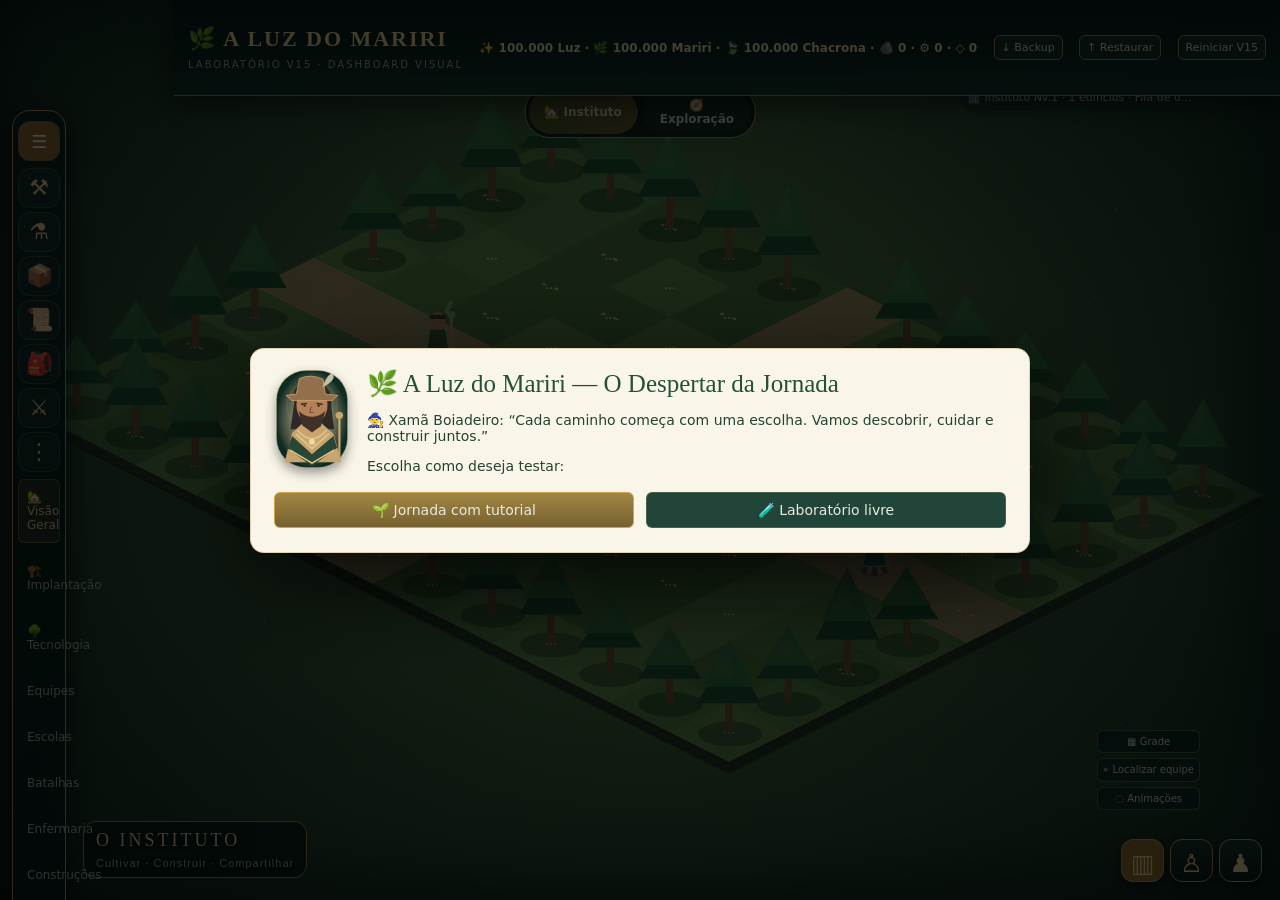
<file: index.html>
<!doctype html><html lang="pt-BR"><head><meta charset="utf-8"><meta name="viewport" content="width=device-width,initial-scale=1"><title>A Luz do Mariri — Laboratório V15</title><link rel="stylesheet" href="css/base.css"><link rel="stylesheet" href="css/v12.css"><link rel="stylesheet" href="css/v13.css"><link rel="stylesheet" href="css/v14.css"><link rel="stylesheet" href="css/v15.css"><link rel="stylesheet" href="css/dashboard.css"></head><body><header><div><h1>🌿 A LUZ DO MARIRI</h1><small>LABORATÓRIO V15 · DASHBOARD VISUAL</small></div><strong id="resources"></strong><button id="exportSave">↓ Backup</button><label class="import-label">↑ Restaurar<input id="importSave" type="file" accept=".json" hidden></label><button id="reset">Reiniciar V15</button></header><nav id="navigation" class="rail" aria-label="Menu principal"><button id="railToggle" title="Expandir ou recolher menu" aria-label="Expandir menu">☰</button><div class="nav-main"><button data-tab="placement" title="Construir">⚒️<small>Construir</small></button><button data-tab="tree" title="Pesquisas">⚗️<small>Pesquisas</small></button><button data-tab="economy" title="Produção">📦<small>Produção</small></button><button id="v15Missions" title="Missões, eventos e desafios">📜<small>Missões</small></button><button data-tab="rewards" title="Baús e inventário">🎒<small>Inventário</small></button><button data-tab="battle" title="Batalhas">⚔️<small>Batalhas</small></button><button id="v15More" title="Mais menus">⋮<small>Mais</small></button></div></nav><main><section class="panel"><div class="row"><div><h2>🗺️ Floresta do Desconhecido</h2><small>Clique em uma criatura ou região; escolha equipes e confirme a ordem. Use seleção múltipla para comandar reforços.</small></div><button id="home">⌂ Retornar equipes selecionadas</button></div><div class="map-switch"><button id="mapInstitute" class="primary">🏡 Instituto</button><button id="mapOutside">🧭 Exploração</button></div><p id="status"></p><div id="worldWrap"><div id="map" aria-label="Mapa em grade"></div><canvas id="world" aria-label="Mapa interativo: clique para explorar ou construir"></canvas><div class="world-label"><span id="worldTitle">O INSTITUTO</span><small id="worldSubtitle">Santuário entre raízes e estrelas</small></div><div class="world-tools"><button id="gridMode" title="Alternar para grade acessível">▦ Grade</button><button id="locateTeam" title="Destacar a equipe selecionada no mapa">⌖ Localizar equipe</button><button id="motionMode" title="Reduzir animações">◌ Animações</button></div><div id="worldTip"></div></div><div id="placeHelp" class="muted"></div><p class="muted">🏠 Instituto · 🏥 Enfermaria · 🌲 Floresta · ⛏️ Mina · 💧 Rio · ✨ Descoberta · 👾 Criatura · Números = equipes</p><h3>Diário da Jornada</h3><div id="log" class="log"></div></section><aside class="panel" id="gameDrawer"><div class="drawer-heading"><strong>🌿 Painel de atividades</strong><button id="v15Close" type="button" aria-label="Fechar menu">✕</button></div><div class="tabs"><button data-tab="dashboard">🏡 Visão Geral</button><button data-tab="placement">🏗️ Implantação</button><button data-tab="tree">🌳 Tecnologia</button><button data-tab="teams" class="active">Equipes</button><button data-tab="schools">Escolas</button><button data-tab="battle">Batalhas</button><button data-tab="hospital">Enfermaria</button><button data-tab="economy">Construções</button><button data-tab="rewards">Baús</button><button data-tab="tech">Pesquisas</button><button data-tab="quests">Missões</button><button data-tab="achievements">Conquistas</button><button data-tab="guides">Guias</button><button data-tab="talents">Talentos</button><button data-tab="progress">Progresso</button></div><div id="side"></div></aside></main><div id="guideRail" aria-label="Guias das equipes"></div><div id="quickNav"><button data-tab="dashboard" title="Visão geral" aria-label="Visão geral">▥</button><button data-tab="guides" title="Guias" aria-label="Guias">♙</button><button data-tab="teams" title="Equipes" aria-label="Equipes">♟</button></div><div id="gameToast" role="status"></div><div id="v15Backdrop"></div><div id="popup"><div class="dialog" id="dialog"></div></div><footer>V15 · Interface e Mundo Vivo · Jogar · Aprender · Cuidar · Cooperar · Salvamento local e backup JSON</footer><script src="js/data.js"></script><script src="js/persistence.js"></script><script src="js/portraits.js"></script><script src="js/world.js"></script><script src="js/ui.js"></script><script src="js/engine.js"></script><script src="js/v15.js"></script><script src="js/dashboard.js"></script></body></html>
</file>
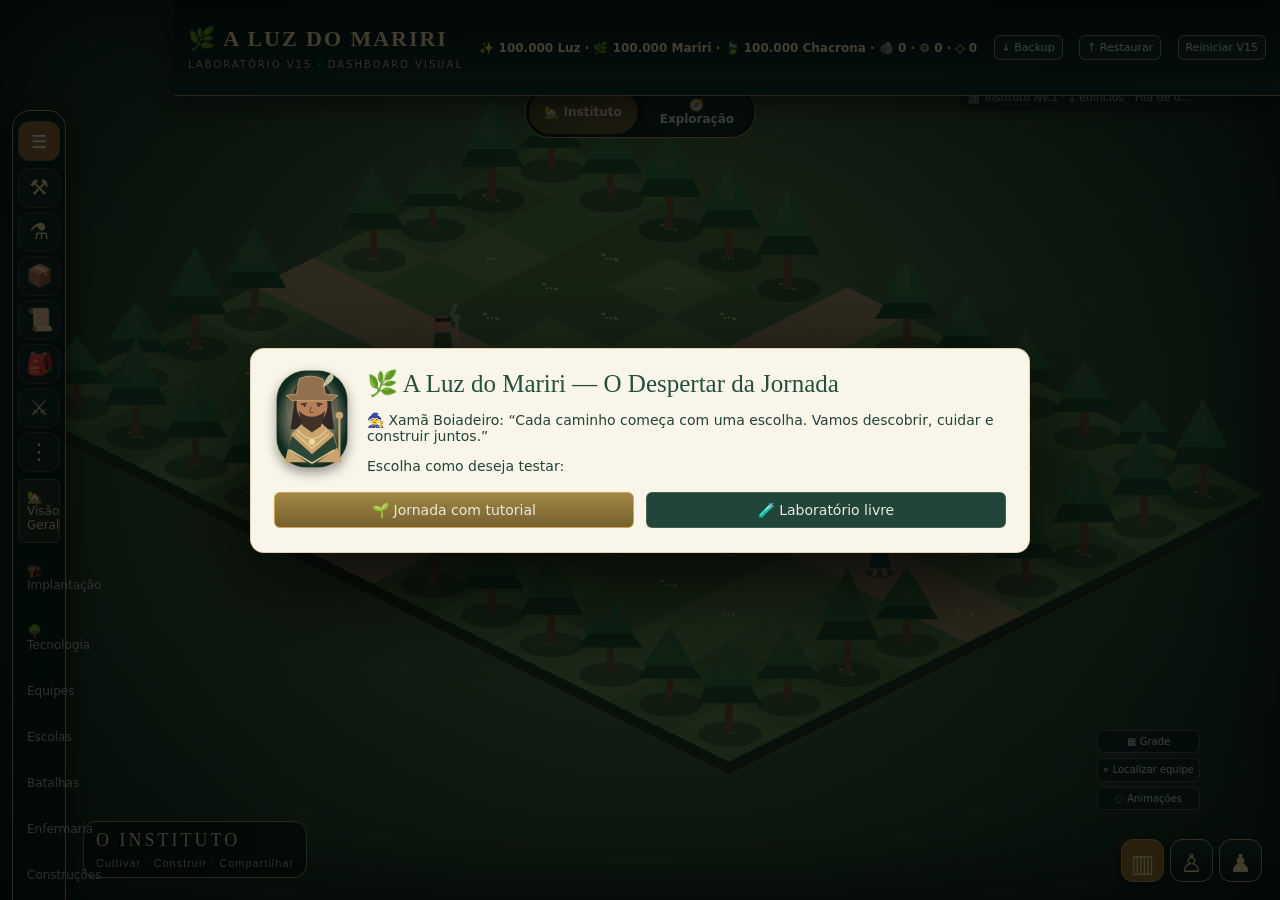
<file: preview.html>
<!doctype html><html lang="pt-BR"><head><meta charset="utf-8"><meta name="viewport" content="width=device-width,initial-scale=1"><title>A Luz do Mariri — Laboratório V15</title><style>

:root{font:14px system-ui,Arial;color:#e9f5ec;background:#071b19}*{box-sizing:border-box}body{margin:0}button,select,input{font:inherit}button,select{color:#f5faf6;background:#235447;border:1px solid #568b79;border-radius:8px;padding:9px;cursor:pointer}button:hover:not(:disabled){background:#347563}button:disabled{opacity:.38;cursor:not-allowed}button.primary,.active{background:#97732d!important;border-color:#d4a34e}header{background:#102c26;border-bottom:1px solid #3c705d;padding:12px 18px;display:flex;align-items:center;justify-content:space-between;gap:12px;flex-wrap:wrap}h1{margin:0;color:#f2d38a;font-size:21px}h2{margin:0 0 8px;font-size:17px}h3{font-size:15px;margin:9px 0}small,.muted{color:#b3d0c1}main{display:grid;grid-template-columns:minmax(0,1fr) 385px;gap:12px;padding:12px;max-width:1500px;margin:auto}.panel{background:#102e27;border:1px solid #416c5d;border-radius:12px;padding:12px;min-width:0}.row{display:flex;align-items:center;justify-content:space-between;gap:8px;flex-wrap:wrap}.tabs{display:flex;gap:5px;flex-wrap:wrap}.tabs button{flex:1}.card{background:#16382f;border:1px solid #466e60;border-radius:10px;padding:10px;margin:9px 0}.actions{display:flex;gap:6px;flex-wrap:wrap}.actions button{flex:1}.bar{height:9px;border-radius:8px;background:#35564a;overflow:hidden;margin:7px 0}.bar span{display:block;height:100%;background:#77cda2}.bar.enemy span{background:#d9a054}.badge{font-size:11px;background:#376657;border-radius:9px;padding:3px 7px}.warn{color:#ffd28e}.danger{color:#ffb9a6}#map{display:grid;grid-template-columns:repeat(18,minmax(0,1fr));aspect-ratio:18/12;max-height:76vh;border:1px solid #396656;background:#051917;overflow:hidden}.cell{position:relative;min-width:0;display:grid;place-items:center;border:1px solid #ffffff0b;font-size:clamp(12px,1.7vw,23px);cursor:pointer;user-select:none}.fog{background:#06191b}.forest{background:#24513a}.river{background:#1d5369}.mine{background:#524d3b}.ruins{background:#514367}.discovery{background:#416540}.home{background:#677a4a}.hospital{background:#37635c}.enemycell{box-shadow:inset 0 0 0 2px #e4a65b}.cell.selected{outline:3px solid #f7d78d;outline-offset:-3px}.marker{position:absolute;z-index:2;top:0;left:0;min-width:29px;height:29px;padding:1px 3px;border:2px solid #08261f;border-radius:7px;background:#f5d07b;color:#10271f;font-size:12px;font-weight:900;display:flex;align-items:center;justify-content:center;box-shadow:0 2px 7px #0009}.marker.sel{outline:2px solid #fff}.hp-mini{position:absolute;top:27px;left:1px;width:31px;height:5px;background:#4b1e1e;border-radius:4px;overflow:hidden;z-index:3}.hp-mini b{display:block;background:#7cdb9e;height:100%}.build{background:#486055}.marker.multi{background:#90e2e5}.cell .tag{position:absolute;bottom:0;right:0;font-size:10px;background:#000a;border-radius:3px;padding:0 2px}.log{height:135px;overflow:auto;background:#081f1c;padding:9px;border-radius:8px;white-space:pre-line;font-size:12px}#popup{position:fixed;inset:0;background:#000b;display:none;align-items:center;justify-content:center;padding:15px;z-index:10}#popup.show{display:flex}.dialog{background:#15372e;border:1px solid #d3ad59;border-radius:14px;padding:20px;width:min(540px,100%);max-height:88vh;overflow:auto}.dialog button{margin:4px 3px}.dialog label{display:block;margin:10px 0}input[type=number]{background:#0b251f;color:#fff;border:1px solid #6a9786;border-radius:6px;padding:6px;width:78px}input[type=checkbox]{accent-color:#d4ac57}#resources{color:#f6d98b}#status{color:#f3d38b;min-height:22px}.metric{font-size:12px;color:#b7dfc8}.combat-event{border-left:3px solid #dfb75c;padding:5px 8px;margin:5px 0;background:#244639}footer{text-align:center;padding:12px;color:#99b5a9}@media(max-width:900px){main{grid-template-columns:1fr}#map{max-height:none}.cell{font-size:clamp(11px,3vw,20px)}}
.map-switch{display:flex;gap:8px;margin:12px 0}.map-switch button{flex:1}#map.institute-grid{display:grid;grid-template-columns:repeat(12,minmax(0,1fr));aspect-ratio:12/9;max-height:70vh;background:#1a4734;border:1px solid #6a9164;border-radius:9px;overflow:hidden}.plot{display:grid;place-items:center;position:relative;border:1px solid #ffffff12;font-size:clamp(12px,2.1vw,26px);cursor:pointer;background:linear-gradient(145deg,#28543c,#326044)}.plot:hover{outline:2px solid #f4ce72;outline-offset:-2px}.plot.occupied{background:#486b43}.plot.central{background:#7b7144}.plot.placing{background:#5d8145}.plot small{position:absolute;bottom:0;left:0;right:0;font-size:8px;text-align:center;background:#09261ecb;white-space:nowrap;overflow:hidden}.plot .level{position:absolute;top:1px;right:2px;font-size:9px;background:#112d26;color:#ffe19a}.dashboard-head{background:linear-gradient(110deg,#184737,#102b25);padding:14px;border:1px solid #6b9068;border-radius:12px;margin-bottom:10px}.guide-power{border-left:3px solid #c9a452;padding:7px 9px;margin:7px 0;background:#214739;border-radius:4px}.tree-node{border:1px solid #6a8c6c;padding:10px;border-radius:10px;background:#1d4135;margin:8px 0}.tree-node.done{border-color:#d9b357}.tree-branches{display:grid;grid-template-columns:repeat(2,1fr);gap:8px}.tree-branches .tree-node{margin:0}.hint{color:#e8c985;font-size:12px}.pill{display:inline-block;background:#2d6050;padding:3px 7px;border-radius:8px;margin:2px;font-size:11px}@media(max-width:550px){.tree-branches{grid-template-columns:1fr}.plot small{font-size:7px}} 
</style><style>
:root{font:14px 'Segoe UI',system-ui,sans-serif;color:#e6eee4;background:#091d19;--gold:#d5ba77;--edge:#a4b28b30}body{background:radial-gradient(ellipse at 40% 0,#23493866,transparent 65%),#091d19}header{margin-left:174px;padding:20px 24px;min-height:96px;background:#102923e8;border-color:var(--edge)}header h1{letter-spacing:3px;font-size:19px}header small{display:block;letter-spacing:2px;font-size:10px;margin-top:7px;color:#a8b6a2}header button,.import-label{font-size:11px;padding:7px 10px;background:#18372e;border:1px solid var(--edge);border-radius:6px;cursor:pointer}#resources{font-size:12px;max-width:560px;line-height:2;color:#e5cf92}#navigation{position:fixed;inset:0 auto 0 0;width:174px;padding:18px 10px;background:linear-gradient(#122f26,#091e19);border-right:1px solid var(--edge);z-index:3;overflow-y:auto}.nav-brand{text-align:center;color:var(--gold);font-size:46px;padding:4px 0 20px;border-bottom:1px solid var(--edge);margin-bottom:16px}.nav-brand small{font-size:10px;letter-spacing:3px;display:block;line-height:1.8}#navigation button{width:100%;text-align:left;margin:3px 0;padding:10px 8px;border-color:transparent;background:transparent;color:#a8bcb0;font-size:12px}#navigation button.active{background:#c8a85c20!important;border-color:#d6b56c55;color:#ecd6a1}main{margin-left:174px;max-width:none;grid-template-columns:minmax(0,1fr) 346px;padding:22px;gap:18px}.panel{background:linear-gradient(150deg,#18392e99,#102a23);border-color:var(--edge);border-radius:12px;box-shadow:0 12px 40px #0002;padding:16px}.panel> .row small{font-size:11px;line-height:1.7}h2{font-family:Georgia,serif;color:#ead7a3;font-size:20px;font-weight:400}h3{color:#d2bc84}button,select{border-color:#8f9f6f55;background:#214538;color:#e9ebdf;border-radius:6px}button:hover:not(:disabled){background:#365c45;box-shadow:0 0 0 1px #cfb27166}button.primary{background:linear-gradient(#a18744,#76602f)!important}.map-switch{gap:0;border:1px solid var(--edge);border-radius:8px;overflow:hidden;margin:16px 0}.map-switch button{border:0;border-radius:0;background:#153429;padding:12px}.map-switch .primary{color:#f4e6be;background:linear-gradient(90deg,#4e5933,#6e6233)!important}#status{font-size:11px;color:#b8c7a8}#worldWrap{position:relative;isolation:isolate;background:#0e2923;border:1px solid #82956a66;border-radius:10px;overflow:hidden;aspect-ratio:1.22;min-height:380px}#map,#map.institute-grid{position:absolute;inset:0;width:100%;height:100%;max-height:none;opacity:0;pointer-events:none}#world{display:block;width:100%;height:100%;position:absolute;inset:0;touch-action:pan-y}#worldWrap.grid-mode #map{opacity:1;pointer-events:auto;z-index:2}#worldWrap.grid-mode #world{display:none}.world-label{pointer-events:none;position:absolute;top:20px;left:22px;z-index:2;color:#ecdbad;text-shadow:0 2px 4px #000;font:18px Georgia,serif;letter-spacing:3px}.world-label small{display:block;margin-top:6px;color:#a0b5a0;letter-spacing:1px;font:11px 'Segoe UI',sans-serif}.world-tools{position:absolute;right:10px;bottom:10px;display:flex;gap:5px;z-index:3}.world-tools button{font-size:10px;background:#102a24dc;border-color:#a3b98466}#worldTip{pointer-events:none;position:absolute;bottom:45px;left:50%;transform:translateX(-50%);font-size:11px;white-space:nowrap;color:#ffe2a0;background:#081e19db;padding:6px 12px;border-radius:20px;display:none}.card{background:linear-gradient(135deg,#2045368c,#142e26);border-color:var(--edge);padding:14px;margin:12px 0}.dashboard-head{background:linear-gradient(120deg,#2c4a30,#162e25);border-color:#bca26355}.guide-portrait{width:82px;height:100px;object-fit:contain;float:left;margin:0 14px 8px 0;filter:drop-shadow(0 5px 6px #0006)}.guide-card{min-height:140px;overflow:hidden}.guide-card p{line-height:1.65;font-size:12px}.guide-card .guide-power{clear:both}.guide-card .path{font-size:10px;letter-spacing:1px;color:#d5bd7a}.dialog{background:radial-gradient(ellipse at top,#28523a,#102c24);box-shadow:0 30px 100px #000c;width:min(780px,100%);border-color:#bda46770}.dialog h2{font-size:25px}.dialog:has([data-first]){display:grid;grid-template-columns:repeat(2,1fr);gap:8px}.dialog:has([data-first])>h2,.dialog:has([data-first])>p{grid-column:1/-1}.dialog [data-first]{text-align:left;display:block;background:#173a2d;padding:12px;line-height:1.7}.dialog [data-first] img{float:left;width:64px;height:95px;margin-right:10px}.dialog [data-first] small{display:block;font-size:10px}.dialog [data-first] b{display:block;color:#e7ca87}.log{font-size:11px;color:#a2b5a5;height:94px}footer{margin-left:174px;font-size:10px;letter-spacing:1px}.bar span{background:linear-gradient(90deg,#529678,#add992)}.tabs{display:none}.mentor{display:flex;gap:12px;align-items:center;color:#d4cbaa;font-size:12px;line-height:1.7}.mentor img{width:58px}.v12-note{font-size:10px;color:#a8bca9;line-height:1.6}.world-status{font-size:11px;line-height:1.8}.world-status strong{color:#e5cf92}.tree-node{position:relative;background:#1a3b2d;border-color:#71935c66}.tree-node:before{content:'◇';color:#d8ba72;margin-right:7px}@media(min-width:1600px){#worldWrap{aspect-ratio:1.5}}@media(max-width:1150px){main{grid-template-columns:minmax(0,1fr)}aside.panel{max-height:none}#side{display:block}#worldWrap{aspect-ratio:1.4}}@media(max-width:700px){header{margin-left:0;padding:15px 14px}header h1{font-size:16px}header small{font-size:9px}#navigation{position:sticky;top:0;width:100%;height:50px;display:flex;gap:5px;padding:6px;overflow-x:auto;z-index:4;border-bottom:1px solid var(--edge)}.nav-brand{display:none}#navigation button{width:auto;white-space:nowrap;margin:0;padding:7px 10px}main{margin:0;padding:10px;gap:10px}.panel{padding:10px}#worldWrap{aspect-ratio:1;min-height:340px}.world-label{top:12px;left:12px;font-size:14px}.world-label small{font-size:9px}footer{margin:0}.dialog:has([data-first]){grid-template-columns:1fr}.dialog{padding:15px}#resources{font-size:10px}}@media(prefers-reduced-motion:reduce){*{scroll-behavior:auto!important}}

.team-roster{display:flex;gap:5px;flex-wrap:wrap;margin:10px 0}.team-roster button{text-align:left;flex:1;min-width:130px;font-size:11px;padding:6px}.team-roster img{height:39px;float:left;margin-right:5px}.team-roster small{display:block;font-size:9px;margin-top:4px}

</style><style>
/* V13: visual refinado, sem sobrescrever os controles de simulação */
:root{color-scheme:dark} .guide-power{border-left:3px solid #d7b86c;padding:10px 13px;background:linear-gradient(90deg,#d4ad3c13,transparent);border-radius:8px}.guide-power small{display:block;color:#c9d8bc;margin-top:8px}.world-tools button:focus-visible,.tabs button:focus-visible{outline:2px solid #f1d68b;outline-offset:2px}#worldWrap{box-shadow:inset 0 0 70px #061c1c77,0 18px 50px #0005} .tree-node.done{border-color:#6fa78b}.team-roster button.active{box-shadow:0 0 0 2px #e9cb78aa} @media(max-width:650px){.world-tools{display:flex;flex-wrap:wrap;gap:5px}.world-tools button{font-size:11px}}

</style><style>
.guide-avatar-grid{display:grid;grid-template-columns:repeat(auto-fill,minmax(104px,1fr));gap:10px}.guide-avatar{background:#193c30;border:1px solid #607a57;border-radius:14px;padding:8px;color:#f5e5b6;display:flex;align-items:center;flex-direction:column;gap:5px;cursor:pointer;min-width:0}.guide-avatar:hover,.guide-avatar:focus-visible{border-color:#edcc7b;background:#29533d}.guide-avatar img{width:76px;height:76px;object-fit:cover;border-radius:50%;background:#10291e}.guide-avatar strong{font-size:12px}.guide-avatar small{font-size:11px}.guide-detail-img{width:110px;height:110px;border-radius:50%;object-fit:cover;float:right;margin:0 0 10px 10px}.guide-stats{display:grid;grid-template-columns:repeat(auto-fit,minmax(145px,1fr));gap:9px;margin:14px 0}.guide-stats>div{padding:8px;background:#17372c;border:1px solid #52725b;border-radius:9px}.guide-stats strong{float:right}.guide-stats .bar{clear:both;margin-top:7px}
</style><style>
/* V15 — o mapa é a tela principal, painéis flutuam sobre ele */
body{background:#102b24!important;min-height:100vh}header{position:relative;z-index:12;padding:8px 14px!important;gap:8px}header h1{font-size:clamp(15px,2vw,22px)!important}header small{font-size:10px}header #resources{font-size:12px}main{display:block!important;max-width:none!important;width:100%!important;margin:0!important;padding:0!important}main>section.panel{position:relative!important;width:100%!important;max-width:none!important;border-radius:0!important;padding:8px!important;margin:0!important;min-height:calc(100vh - 150px)!important}main>section.panel>.row{display:none!important}main>section.panel>.muted,main>section.panel>h3,main>section.panel>#log,main>section.panel>#placeHelp{display:none!important}#worldWrap{height:calc(100vh - 230px)!important;min-height:420px!important;width:100%!important;margin:0!important;border-radius:16px!important;overflow:hidden!important}#map.institute-grid{height:100%!important;min-height:100%!important;align-content:stretch!important}#map.institute-grid .plot{min-height:0!important}#world{height:100%!important;width:100%!important}#navigation{display:flex!important;align-items:center;justify-content:center;position:fixed!important;bottom:12px;left:50%;transform:translateX(-50%);z-index:25!important;width:max-content;max-width:96vw;border-radius:22px!important;padding:5px!important;background:rgba(17,45,38,.96)!important;box-shadow:0 8px 30px #0009}#navigation .nav-brand{display:none!important}.nav-main{display:flex;gap:3px;align-items:center}.nav-main button{min-width:64px;display:flex;flex-direction:column;align-items:center;gap:2px;font-size:21px!important;line-height:1.1;padding:7px 9px!important;background:transparent!important;color:#fff!important;border:0!important;border-radius:14px!important}.nav-main button:hover,.nav-main button.active{background:#356d58!important}.nav-main small{font-size:10px;font-weight:600}#gameDrawer{display:none!important;position:fixed!important;z-index:40!important;right:12px!important;top:72px!important;bottom:96px!important;width:min(490px,calc(100vw - 24px))!important;max-width:none!important;overflow:auto!important;background:#f5f4e9!important;color:#233c32!important;border-radius:22px!important;box-shadow:0 14px 55px #0009!important;padding:16px!important}#gameDrawer.v15-open{display:block!important}#gameDrawer h2,#gameDrawer h3,#gameDrawer strong{color:#1e4436!important}#gameDrawer .card{background:#fff!important;color:#274337!important;border:1px solid #d6e2d8!important}#gameDrawer button{border-radius:12px!important}#gameDrawer .tabs{display:none!important;flex-wrap:wrap;gap:5px!important;margin-bottom:12px}#gameDrawer.v15-more .tabs{display:flex!important}#gameDrawer .tabs button{font-size:12px!important;padding:8px!important;background:#e2ece4!important;color:#214a36!important;border:0!important}#gameDrawer .tabs button.active{background:#296f50!important;color:#fff!important}.drawer-heading{display:flex;align-items:center;justify-content:space-between;margin-bottom:12px}.drawer-heading button{background:#d9e9dd!important;color:#1c4a35!important}#v15Backdrop{display:none;position:fixed;inset:0;background:#0007;z-index:35}#v15Backdrop.visible{display:block}.map-switch{position:absolute;top:14px;left:16px;z-index:4;display:flex;gap:5px}.map-switch button{font-size:12px!important;border-radius:22px!important;padding:8px!important}#status{position:absolute;top:12px;right:16px;z-index:4;background:#153b31cf;border-radius:14px;padding:7px;font-size:11px;max-width:40%;color:white}.world-tools{z-index:5}footer{display:none!important}.guide-avatar-grid{grid-template-columns:repeat(auto-fill,minmax(83px,1fr))!important}.guide-avatar{font-size:11px!important}.guide-avatar img{width:64px!important;height:64px!important}#v15GuideFilter{width:100%;padding:10px;border-radius:10px;margin:8px 0;background:white;color:#234}#popup{z-index:65!important}#popup .dialog{background:#f9f6e9!important;color:#234333!important;max-height:88vh;overflow:auto}#popup .dialog h2{color:#24503b!important}@media(max-width:650px){header{flex-wrap:wrap}header #resources{width:100%;font-size:10px}#worldWrap{height:calc(100dvh - 190px)!important;min-height:320px!important}main>section.panel{min-height:calc(100dvh - 120px)!important}.nav-main button{min-width:45px;font-size:18px!important;padding:6px 5px!important}.nav-main small{font-size:9px}#navigation{bottom:5px}#gameDrawer{top:54px!important;bottom:75px!important}#status{font-size:9px;top:55px;right:8px;max-width:56%}.map-switch{top:7px;left:7px}}
/* Correção V15.1: a navegação antiga fixava top:0 e bottom:0 (inset), criando um painel gigante sobre o mapa. */
#navigation{inset:auto auto 12px 50%!important;top:auto!important;right:auto!important;height:auto!important;min-height:0!important;max-height:none!important;overflow:visible!important;flex-direction:row!important;border:1px solid #46735a!important}
#navigation .nav-main{height:auto!important;width:auto!important;flex-direction:row!important}
#navigation .nav-main button{width:auto!important;min-width:64px!important;max-width:90px!important;margin:0!important;text-align:center!important;white-space:normal!important}
@media(max-width:650px){#navigation{inset:auto auto 5px 50%!important}#navigation .nav-main button{min-width:43px!important}}

</style><style>

/* V15 dashboard visual - isolated override of V15.1 */
:root{--ink:#08231d;--gold:#dcb76c;--edge:#a48c58}
body{overflow-x:hidden;background:#071a16!important;color:#f8ecd0;font-family:system-ui,'Segoe UI',sans-serif}
header{position:fixed!important;top:0;left:0;right:0;height:58px;z-index:28!important;background:linear-gradient(180deg,#061b19f7,#12372fef)!important;border-bottom:1px solid #a38b58!important;box-shadow:0 8px 28px #0008}
header h1{font-family:Georgia,serif;letter-spacing:.09em;color:#f5df9f!important}header #resources{font-variant-numeric:tabular-nums;color:#f7e7b6!important}header button,header label{font-size:11px!important;padding:5px 7px!important}
main>section.panel{padding:0!important;height:100dvh!important;min-height:0!important;background:#071e1b!important;border:0!important}
#worldWrap{height:100dvh!important;min-height:0!important;border:0!important;border-radius:0!important;background:radial-gradient(ellipse at 50% 45%,#396c46,#061c19)!important}
#worldWrap:after{content:'';pointer-events:none;position:absolute;inset:0;z-index:2;background:radial-gradient(ellipse at center,transparent 43%,#061d1880 100%);box-shadow:inset 0 0 80px #071c19}
#world{position:relative;z-index:1}
#navigation{position:fixed!important;inset:110px auto auto 12px!important;left:12px!important;top:110px!important;bottom:auto!important;right:auto!important;transform:none!important;width:54px!important;max-width:250px!important;display:flex!important;flex-direction:column!important;align-items:stretch!important;gap:4px!important;padding:7px 5px!important;background:linear-gradient(140deg,#0b2926f2,#051b19ef)!important;border:1px solid #c4a16a!important;border-radius:18px!important;z-index:30!important}
#navigation .nav-main{display:flex!important;flex-direction:column!important;width:100%!important;gap:4px!important}
#navigation .nav-main button,#railToggle{display:flex!important;flex-direction:row!important;justify-content:center!important;align-items:center!important;width:100%!important;min-width:0!important;max-width:none!important;min-height:40px!important;padding:5px!important;font-size:22px!important;color:#f5dc9b!important;border:1px solid #52684b99!important;border-radius:12px!important;background:#183a32a8!important;cursor:pointer}
#navigation .nav-main button:hover,#navigation .nav-main button.active{background:#6a5128!important;box-shadow:inset 0 0 0 1px #e5c27e}
#navigation .nav-main small{display:none!important;color:#f6e8c4;font-size:12px!important}
#navigation.expanded{width:165px!important}
#navigation.expanded .nav-main button{justify-content:flex-start!important;gap:10px!important;padding:7px 10px!important}
#navigation.expanded .nav-main small{display:inline!important}
#railToggle{background:#96723d!important;color:#fff!important;font-size:18px!important}
#quickNav{position:fixed;right:18px;bottom:18px;z-index:26;display:flex;gap:6px}
#quickNav button{width:43px;height:43px;border:1px solid #cba767;border-radius:12px;background:linear-gradient(#193c33,#081f1b);color:#f6e1a5;font-size:25px;box-shadow:0 3px 12px #0009;cursor:pointer}
#quickNav button:hover{background:#6e542c}
#guideRail{position:fixed;right:14px;top:112px;z-index:24;display:flex;flex-direction:column;gap:7px;max-height:65vh;overflow:auto;scrollbar-width:thin;padding:5px;background:#08251dc9;border:1px solid #b39b61;border-radius:15px;min-width:52px}
#guideRail:empty{display:none}
#guideRail button{width:48px;height:58px;position:relative;padding:2px;border:1px solid #b79d63;border-radius:9px;background:#0c2e25;cursor:pointer}
#guideRail button.selected{border:2px solid #ffe59a;box-shadow:0 0 12px #f1ce73a6}
#guideRail img{width:40px;height:43px;object-fit:cover;object-position:top;border-radius:7px}
#guideRail .hp-track{position:absolute;bottom:3px;left:4px;right:4px;height:4px;border-radius:4px;background:#582e2b;overflow:hidden}
#guideRail .hp-track span{display:block;height:100%;background:#73d889}
#guideRail .level{position:absolute;right:1px;top:0;font-size:9px;color:white;background:#000b;padding:1px 2px;border-radius:3px}
.map-switch{position:fixed!important;left:50%!important;transform:translateX(-50%);top:70px!important;z-index:22!important;background:#071c18d9;border:1px solid #bda16b;border-radius:25px;padding:3px}
.map-switch button{min-width:108px;border-radius:22px!important;font-weight:700!important}
#status{position:fixed!important;right:80px!important;top:73px!important;max-width:240px!important;white-space:nowrap;overflow:hidden;text-overflow:ellipsis;opacity:.87}
.world-tools{position:absolute!important;right:80px!important;bottom:90px!important;top:auto!important;display:flex!important;flex-direction:column!important;gap:5px!important}
.world-tools button{font-size:10px!important;padding:5px!important;background:#102e28d9!important}
.world-label{bottom:22px!important;left:83px!important;top:auto!important;z-index:4!important;max-width:310px;background:#061d18c7;border:1px solid #a98b52;border-radius:13px;padding:8px 12px!important}
#gameDrawer{z-index:45!important;top:76px!important;bottom:80px!important;left:80px!important;right:auto!important;width:min(480px,calc(100vw - 165px))!important;background:linear-gradient(160deg,#fbf3df,#dfeadf)!important;border:2px solid #c8a56b!important;border-radius:17px!important;color:#213b2c!important}
#gameDrawer .card{border-radius:12px!important;box-shadow:0 2px 6px #183d2714}
#gameDrawer .tabs{max-height:120px;overflow:auto}
#v15Backdrop{background:#0003!important;z-index:36!important;pointer-events:none}
#v15Backdrop.visible{display:block;pointer-events:auto}
#gameDrawer .drawer-heading{position:sticky;top:-16px;background:#f8f0d9;z-index:2;padding:8px;border-radius:8px}
#gameDrawer .tabs button{background:#d9e7d8!important;color:#214333!important}
#gameDrawer .tabs button.active{background:#1e624b!important;color:white!important}
#gameToast{position:fixed;bottom:74px;left:50%;transform:translateX(-50%);background:#092d25e9;color:#ffe9b0;border-radius:10px;padding:8px 15px;z-index:50;display:none}
#eventTabs{display:grid;grid-template-columns:repeat(4,1fr);gap:5px;margin:8px 0 14px}
#eventTabs button{font-size:11px!important;padding:9px 3px!important;background:#e3e6d5!important;color:#284836!important;border-radius:9px!important}
#eventTabs button.active{background:#23654a!important;color:white!important}
.event-card{background:white;border:1px solid #d2d8c7;border-radius:12px;padding:11px;margin:8px 0;color:#213b2e}
.event-card strong{display:block;margin-bottom:5px}.event-card small{display:block;color:#53685a}.event-card .bar{height:7px;background:#dce7d7;border-radius:5px;overflow:hidden;margin-top:7px}.event-card .bar i{display:block;height:100%;background:#4e9868}
.daystrip{display:grid;grid-template-columns:repeat(4,1fr);gap:5px;margin:10px 0}.daystrip button{background:white!important;color:#234735!important;border:1px solid #b9cbb6!important;border-radius:10px!important;padding:8px 2px!important;font-size:11px!important}.daystrip button.active{background:#24654a!important;color:white!important}
@media(max-width:700px){header{height:70px!important}header h1{font-size:14px!important}header #resources{font-size:9px!important}header button,header label{font-size:9px!important}#navigation{top:128px!important;left:5px!important;width:43px!important;padding:4px!important}#navigation .nav-main button{font-size:18px!important;min-height:35px!important}#navigation.expanded{width:136px!important}.map-switch{top:78px!important}.map-switch button{min-width:80px!important;font-size:11px!important}#status{display:none!important}#guideRail{right:5px;top:130px;min-width:43px}#guideRail button{width:39px;height:49px}#guideRail img{width:32px;height:36px}#quickNav{right:7px;bottom:9px}#quickNav button{width:37px;height:37px;font-size:20px}.world-tools{right:49px!important;bottom:65px!important}.world-label{left:53px!important;bottom:12px!important;max-width:55vw!important}#gameDrawer{left:52px!important;top:79px!important;bottom:58px!important;width:calc(100vw - 108px)!important;padding:9px!important}#eventTabs button{font-size:10px!important}.daystrip{grid-template-columns:repeat(4,1fr)}}

</style></head><body><header><div><h1>🌿 A LUZ DO MARIRI</h1><small>LABORATÓRIO V15 · DASHBOARD VISUAL</small></div><strong id="resources"></strong><button id="exportSave">↓ Backup</button><label class="import-label">↑ Restaurar<input id="importSave" type="file" accept=".json" hidden></label><button id="reset">Reiniciar V15</button></header><nav id="navigation" class="rail" aria-label="Menu principal"><button id="railToggle" title="Expandir ou recolher menu" aria-label="Expandir menu">☰</button><div class="nav-main"><button data-tab="placement" title="Construir">⚒️<small>Construir</small></button><button data-tab="tree" title="Pesquisas">⚗️<small>Pesquisas</small></button><button data-tab="economy" title="Produção">📦<small>Produção</small></button><button id="v15Missions" title="Missões, eventos e desafios">📜<small>Missões</small></button><button data-tab="rewards" title="Baús e inventário">🎒<small>Inventário</small></button><button data-tab="battle" title="Batalhas">⚔️<small>Batalhas</small></button><button id="v15More" title="Mais menus">⋮<small>Mais</small></button></div></nav><main><section class="panel"><div class="row"><div><h2>🗺️ Floresta do Desconhecido</h2><small>Clique em uma criatura ou região; escolha equipes e confirme a ordem. Use seleção múltipla para comandar reforços.</small></div><button id="home">⌂ Retornar equipes selecionadas</button></div><div class="map-switch"><button id="mapInstitute" class="primary">🏡 Instituto</button><button id="mapOutside">🧭 Exploração</button></div><p id="status"></p><div id="worldWrap"><div id="map" aria-label="Mapa em grade"></div><canvas id="world" aria-label="Mapa interativo: clique para explorar ou construir"></canvas><div class="world-label"><span id="worldTitle">O INSTITUTO</span><small id="worldSubtitle">Santuário entre raízes e estrelas</small></div><div class="world-tools"><button id="gridMode" title="Alternar para grade acessível">▦ Grade</button><button id="locateTeam" title="Destacar a equipe selecionada no mapa">⌖ Localizar equipe</button><button id="motionMode" title="Reduzir animações">◌ Animações</button></div><div id="worldTip"></div></div><div id="placeHelp" class="muted"></div><p class="muted">🏠 Instituto · 🏥 Enfermaria · 🌲 Floresta · ⛏️ Mina · 💧 Rio · ✨ Descoberta · 👾 Criatura · Números = equipes</p><h3>Diário da Jornada</h3><div id="log" class="log"></div></section><aside class="panel" id="gameDrawer"><div class="drawer-heading"><strong>🌿 Painel de atividades</strong><button id="v15Close" type="button" aria-label="Fechar menu">✕</button></div><div class="tabs"><button data-tab="dashboard">🏡 Visão Geral</button><button data-tab="placement">🏗️ Implantação</button><button data-tab="tree">🌳 Tecnologia</button><button data-tab="teams" class="active">Equipes</button><button data-tab="schools">Escolas</button><button data-tab="battle">Batalhas</button><button data-tab="hospital">Enfermaria</button><button data-tab="economy">Construções</button><button data-tab="rewards">Baús</button><button data-tab="tech">Pesquisas</button><button data-tab="quests">Missões</button><button data-tab="achievements">Conquistas</button><button data-tab="guides">Guias</button><button data-tab="talents">Talentos</button><button data-tab="progress">Progresso</button></div><div id="side"></div></aside></main><div id="guideRail" aria-label="Guias das equipes"></div><div id="quickNav"><button data-tab="dashboard" title="Visão geral" aria-label="Visão geral">▥</button><button data-tab="guides" title="Guias" aria-label="Guias">♙</button><button data-tab="teams" title="Equipes" aria-label="Equipes">♟</button></div><div id="gameToast" role="status"></div><div id="v15Backdrop"></div><div id="popup"><div class="dialog" id="dialog"></div></div><footer>V15 · Interface e Mundo Vivo · Jogar · Aprender · Cuidar · Cooperar · Salvamento local e backup JSON</footer><script>
// Dados originais V11. Nomes, custos e poderes preservados.
const CHARS=[['Aranyaka',0,'Guardião',12],['Tarek',0,'Guardião',14],['Gaia',0,'Restaurador',10],['Koru',0,'Visionário',12],['Amani',1,'Restaurador',11],['Nayara',1,'Guardião',12],['Mira',1,'Harmonizador',12],['Ondina',1,'Restaurador',11],['Agni',2,'Transformador',18],['Kael',2,'Transformador',17],['Solara',2,'Inspirador',13],['Pyra',2,'Transformador',16],['Shanti',3,'Harmonizador',12],['Aeris',3,'Transformador',15],['Zephyra',3,'Visionário',13],['Suri',3,'Inspirador',12]];
const FOES=[['Brumito','🌪️',10,160,7,'Foco'],['Fagulhino','🔥',12,260,10,'Calma'],['Gotejante','💧',14,360,12,'Confiança'],['Pedrulho','🪨',18,650,14,'Flexibilidade'],['Sussurrante','🌫️',20,1100,16,'Clareza'],['Brasante','🔥',25,1700,19,'Autocontrole'],['Redemoinho','🌪️',30,3200,22,'Paciência'],['Fera das Brasas','🐉',35,5400,25,'Serenidade'],['Arauto das Tempestades','⛈️',40,7800,27,'Clareza'],['Titã das Raízes','🌳',45,10500,29,'Flexibilidade'],['Turbilhão da Inquietação','🌀',50,14500,32,'Serenidade']];
const GUIDE_LORE=[
['Guardião supremo','Proteção coletiva e resistência','Fortaleza Ancestral','Ergue uma barreira de raízes que protege aliados próximos.','Defesa de equipes e exploração de áreas perigosas'],
['Minerador','Mineração e resistência','Muralha Inabalável','Cria uma barreira mineral e reduz o impacto recebido.','Minas e proteção de trabalhadores'],
['Cultivadora','Plantações e apoio','Florescimento da Vida','Revigora aliados e favorece o cuidado das plantações.','Produção e recuperação'],
['Explorador mineral','Cristais e descobertas','Coração da Montanha','Revela depósitos e fortalece a equipe com energia mineral.','Busca de cristais e reconhecimento'],
['Guardiã suprema','Restauração e suporte','Fonte da Harmonia','Recupera a Vitalidade e fortalece a Harmonia dos aliados.','Expedições longas e apoio'],
['Exploradora fluvial','Travessia e proteção','Maré Protetora','Uma corrente envolve a equipe e atenua impactos.','Rios e expedições'],
['Harmonizadora','Serenidade e controle','Véu da Serenidade','Diminui temporariamente a intensidade das ações hostis.','Controle de criaturas e apoio'],
['Cultivadora das águas','Irrigação e coleta','Chuva Restauradora','Revigora aliados e melhora tarefas ligadas à água.','Plantações e recuperação'],
['Guardião supremo','Iniciativa e transformação','Chama da Transformação','Concentra Harmonia para ampliar a ação conjunta.','Liderança em confrontos'],
['Protetor','Coragem e resiliência','Espírito Inabalável','Resiste a efeitos adversos e mantém a equipe firme.','Enfrentamentos prolongados'],
['Inspiradora','Conhecimento e motivação','Aurora da Esperança','Aumenta a Harmonia e incentiva a cooperação.','Aprendizado e apoio'],
['Artesã','Fabricação e ferramentas','Forja da Renovação','Melhora temporariamente a eficiência do trabalho artesanal.','Oficina e construção'],
['Guardião supremo','Paz e controle','Paz Absoluta','Interrompe brevemente criaturas comuns e atrasa ações de chefes.','Controle em batalhas cooperativas'],
['Batedora','Velocidade e reconhecimento','Dança das Correntes','Aumenta deslocamento e agilidade da equipe.','Exploração rápida'],
['Visionária','Percepção e descobertas','Olhar do Horizonte','Amplia a capacidade de identificar caminhos e ameaças.','Revelar a névoa'],
['Mentora','Sabedoria e cooperação','Voz da Sabedoria','Fortalece a concentração e o trabalho em equipe.','Formação e pesquisa']];
const ELEMENTS=['🌿 Terra','💧 Água','🔥 Fogo','🌬️ Ar'];
const BUILDINGS={institute:['🏛️','Casa do Instituto',5,4],warehouse:['📦','Armazém',3,5],mineBuilding:['⛏️','Mina produtiva',2,6],workshop:['⚒️','Oficina dos Artesãos',8,5],hospital:['🏥','Enfermaria',2,2],knowledge:['📚','Centro de Conhecimento',8,2],mariri:['🌿','Plantação de Mariri',1,7],chacrona:['🍃','Plantação de Chacrona',9,7],school0:['🌱','Escola da Terra',3,3],school1:['💧','Escola da Água',8,3],school2:['🔥','Escola do Fogo',3,7],school3:['🌬️','Escola do Ar',8,7]};
const TREE=[['Fundamentos do Instituto','foundation',null,1,30],['Construção Eficiente','build','foundation',1,60],['Mineração Organizada','mine','foundation',1,75],['Logística de Armazenagem','store','foundation',2,90],['Caminhos da Expedição','travel','foundation',2,110],['Planejamento de Obras I','queue2','build',5,150],['Planejamento de Obras II','queue3','queue2',10,240],['Produção Aperfeiçoada','produce','mine',7,180],['Conhecimento Compartilhado','learn','foundation',4,160],['Arquitetura Sustentável','architecture','build',6,210],['Canteiros Regenerativos','gardens','produce',8,240],['Exploração Segura','safety','travel',9,260],['Metalurgia Consciente','metallurgy','mine',11,300],['Oficina Avançada','craft','architecture',12,360],['Rotas de Cooperação','routes','travel',14,420],['Biblioteca Viva','library','learn',15,480],['Engenharia de Cristais','crystals','metallurgy',17,540],['Pesquisa Colaborativa','collective','library',19,600],['Santuário das Quatro Direções','sanctuary','collective',22,720]];
</script><script>
/* Versioned save adapter. A migration reads V11 once and never modifies it. */
const MaririSave = (()=>{
 const legacy='mariri-lab-v13-2026-11', older='mariri-lab-v12-2026-11';
 function valid(s){if(!s||!Array.isArray(s.units)||s.units.length!==16||!Array.isArray(s.selected)||!Array.isArray(s.teams)||!Array.isArray(s.schools)||s.schools.length!==4||!Array.isArray(s.enemies))throw Error('Estrutura de jogo incompatível');for(const k of ['luz','mariri','chacrona','stone','iron','crystal','clock','institute'])if(!Number.isFinite(s[k])||s[k]<0)throw Error('Valor inválido: '+k);for(const t of s.teams)if(!Number.isInteger(t.guide)||t.guide<0||t.guide>=16||!Array.isArray(t.apprentices)||t.apprentices.length!==4||t.apprentices.some(n=>!Number.isInteger(n)||n<0)||!Number.isInteger(t.x)||t.x<0||t.x>=18||!Number.isInteger(t.y)||t.y<0||t.y>=12)throw Error('Companhia inválida');return s}
 function load(key){const raw=localStorage.getItem(key);if(raw)return valid(JSON.parse(raw));const old=localStorage.getItem(legacy)||localStorage.getItem(older);if(old){const state=valid(JSON.parse(old));state.migratedFrom=localStorage.getItem(legacy)?'V12':'V11';state.saveVersion=14;save(key,state);return state}return null}
 let warned=false;
 function save(key,s){try{localStorage.setItem(key,JSON.stringify({...s,saveVersion:14}));}catch(e){if(!warned){warned=true;alert('Não foi possível salvar neste navegador. Exporte um backup antes de fechar.')}}}
 function download(s){const a=document.createElement('a'),url=URL.createObjectURL(new Blob([JSON.stringify({format:'mariri-save',version:14,state:s},null,2)],{type:'application/json'}));a.href=url;a.download='mariri-v14-backup.json';a.click();setTimeout(()=>URL.revokeObjectURL(url),1000)}
 return {load,save,export:download,import:async f=>{if(f.size>5e6)throw Error('Arquivo muito grande');const json=JSON.parse(await f.text());return valid(json.state||json)}};
})();

</script><script>
// Individual SVG placeholders; replace a single URL to change one character.
const V12Portraits=["[data-uri]", "[data-uri]", "[data-uri]", "[data-uri]", "[data-uri]", "[data-uri]", "[data-uri]", "[data-uri]", "[data-uri]", "[data-uri]", "[data-uri]", "[data-uri]", "[data-uri]", "[data-uri]", "[data-uri]", "[data-uri]", "[data-uri]"];
</script><script>
/* V12 canvas scene: reads simulation state; every order is dispatched through
   the preserved V11 DOM handlers. Animation never advances gameplay clocks. */
const V12World=(()=>{
 const canvas=document.getElementById('world'),ctx=canvas.getContext('2d'),wrap=document.getElementById('worldWrap');
 let state,terrain,hover=null,projection,width=800,height=650,clock=0,reduced=matchMedia('(prefers-reduced-motion: reduce)').matches,last=0;
 const tracks=new Map(),colors=['#7fba79','#7fc9d5','#e8a064','#c5b4e2'];
 const noise=(x,y)=>{let a=Math.sin(x*127.1+y*311.7)*43758.5453;return a-Math.floor(a)};
 function poly(points,fill,stroke){ctx.beginPath();points.forEach((p,i)=>i?ctx.lineTo(...p):ctx.moveTo(...p));ctx.closePath();ctx.fillStyle=fill;ctx.fill();if(stroke){ctx.strokeStyle=stroke;ctx.lineWidth=.7;ctx.stroke()}}
 function ellipse(x,y,rx,ry,fill){ctx.beginPath();ctx.ellipse(x,y,rx,ry,0,0,Math.PI*2);ctx.fillStyle=fill;ctx.fill()}
 function line(x,y,x2,y2,c,w=1){ctx.beginPath();ctx.moveTo(x,y);ctx.lineTo(x2,y2);ctx.strokeStyle=c;ctx.lineWidth=w;ctx.stroke()}
 function text(t,x,y,c='#f0dba1',size=10){ctx.font=`600 ${size}px 'Segoe UI',sans-serif`;ctx.textAlign='center';ctx.fillStyle=c;ctx.shadowColor='#071c16';ctx.shadowBlur=5;ctx.fillText(t,x,y);ctx.shadowBlur=0}
 function project(x,y){let p=projection;return{x:p.ox+(x-y)*p.tw/2,y:p.oy+(x+y)*p.th/2}}
 function tile(x,y,c,edge){const p=project(x,y),a=projection.tw/2,b=projection.th/2;poly([[p.x,p.y-b],[p.x+a,p.y],[p.x,p.y+b],[p.x-a,p.y]],c,edge);return p}
 function tree(x,y,k,scale=1){let h=(24+k*15)*scale;ellipse(x+1,y+2,13*scale,5*scale,'#061b1655');line(x,y,x,y-h*.6,'#725b3b',3*scale);poly([[x-13*scale,y-h*.35],[x,y-h],[x+13*scale,y-h*.35]],'#205c39');poly([[x-11*scale,y-h*.55],[x,y-h*1.12],[x+10*scale,y-h*.55]],'#36804b');poly([[x-6*scale,y-h*.7],[x,y-h*1.12],[x+2*scale,y-h*.65]],'#66825455')}
 function mountain(x,y,k){ellipse(x,y,18,6,'#061c1755');poly([[x-17,y],[x-3,y-32-k*8],[x+20,y+1]],'#4c665a','#6c7e6880');poly([[x-3,y-32-k*8],[x+20,y+1],[x+2,y-7]],'#344e46');poly([[x-8,y-23-k*7],[x-3,y-32-k*8],[x+3,y-23-k*6],[x-1,y-24]],'#b9c5b4')}
 function building(key,x,y,level=1,ghost=false){const r=Math.max(9,Math.min(23,projection.tw*.39)),h=key==='institute'?r*1.9:r*1.3;
 ctx.save();if(ghost)ctx.globalAlpha=.45;ellipse(x,y+4,r*1.2,r*.4,'#03181166');
 if(key==='mariri'||key==='chacrona'){
  poly([[x-r,y],[x,y-r*.5],[x+r,y],[x,y+r*.5]],'#725f36','#b39c5d');
  for(let i=-1;i<=1;i++){line(x-r*.6+i*r*.26,y+4,x+i*r*.26,y-r*.35,'#ac8c4f',2);for(let j=0;j<3;j++){let xx=x+(i-.3)*r*.45+j*3,yy=y+(j-1)*4;line(xx,yy,xx,yy-16,'#9faa59',1.8);ellipse(xx-3,yy-10,5,2.7,'#75964b');ellipse(xx+3,yy-14,5,2.7,key==='mariri'?'#abc174':'#64b078')}}
  if(key==='mariri'){line(x-r*.65,y-26,x+r*.6,y-26,'#af995e',2);line(x-r*.65,y,x-r*.65,y-28,'#af995e',2);line(x+r*.6,y,x+r*.6,y-28,'#af995e',2)}
 }else if(key==='mineBuilding'){
  mountain(x-4,y,1);poly([[x-8,y+2],[x-8,y-14],[x+6,y-17],[x+11,y+1]],'#102d29','#b7a16a');line(x-7,y-13,x+5,y-16,'#d1b579',3);line(x-8,y,x-8,y-15,'#ae8f5c',3);line(x+9,y,x+6,y-16,'#ae8f5c',3);ellipse(x+15,y+2,5,3,'#83b9c0');
 }else{
  const wall={institute:'#bfad7c',warehouse:'#a48a59',workshop:'#9e805c',hospital:'#b9c8a1',knowledge:'#a8a6b2'}[key]||'#ad9d73';
  poly([[x-r,y-h],[x,y-h+r*.5],[x,y+r*.5],[x-r,y]],wall,'#dfce9c55');poly([[x,y-h+r*.5],[x+r,y-h],[x+r,y],[x,y+r*.5]],'#736f51');
  const roof={institute:'#5b8760',warehouse:'#756444',workshop:'#667d72',hospital:'#4e8d77',knowledge:'#77758c'}[key]||'#587459';
  poly([[x-r-4,y-h],[x,y-h-r*.85],[x+r+4,y-h],[x,y-h+r*.5]],roof,'#c8b679aa');line(x,y-h-r*.85,x,y-h+r*.5,'#a3b88b80',1);
  poly([[x-7,y-1],[x-7,y-14],[x-2,y-12],[x-2,y+2]],'#273f30');poly([[x+4,y-10],[x+10,y-13],[x+10,y-22],[x+4,y-19]],'#f5d98b');
  if(key==='institute'){line(x,y-h-r*.7,x,y-h-r*1.8,'#d4bc71',2);poly([[x+1,y-h-r*1.8],[x+13,y-h-r*1.5],[x+1,y-h-r*1.25]],'#d9bc6c');ellipse(x,y-h-r*.5,4,5,'#e3c573');}
  if(key==='hospital'){line(x-13,y-h*.7,x-5,y-h*.7,'#eff3c6',2);line(x-9,y-h*.7-4,x-9,y-h*.7+4,'#eff3c6',2)}
  if(key==='workshop'){poly([[x+7,y-h],[x+7,y-h-17],[x+13,y-h-17],[x+13,y-h+2]],'#536359');for(let i=0;i<3;i++){let yy=((clock*14+i*9)%35);ellipse(x+10+Math.sin(yy/9)*4,y-h-17-yy,3+yy*.12,3+yy*.09,`rgba(185,200,166,${.3-yy*.007})`)}}
 }
 if(!ghost){text('Nv.'+level,x,y+16,'#f6e0a0',9)}ctx.restore();
 }
 function person(x,y,index,scale=1,bob=0){let c=colors[Math.floor(index/4)%4],skin=['#bd8a64','#976748','#d5ab83','#b17954'][index%4],robe=['#415e3a','#376e74','#915339','#6f6388'][Math.floor(index/4)%4];ctx.save();ctx.translate(x,y+bob);ctx.scale(scale,scale);ellipse(0,2,7,2.8,'#001c1566');line(-2,0,-3,4,'#d0b880',2);line(2,0,3,4,'#d0b880',2);poly([[-4,-12],[4,-12],[6,0],[-6,0]],robe,c);ellipse(0,-16,4,4.5,skin);line(-4,-18,4,-18,index%2?'#cec19b':'#493c2c',2);if(index%4===0)line(4,-20,7,-26,c,2);if(index%4===1)poly([[-7,-18],[0,-23],[7,-18]],'#917959');line(7,2,7,-18,'#bda277',1.5);ellipse(7,-19,2,2,c);ctx.restore()}
 function hp(x,y,pct,w=42,color='#b4ce86'){ctx.fillStyle='#09251f';ctx.fillRect(x-w/2-1,y-1,w+2,5);ctx.fillStyle='#4a4740';ctx.fillRect(x-w/2,y,w,3);ctx.fillStyle=color;ctx.fillRect(x-w/2,y,Math.max(0,Math.min(1,pct))*w,3)}
 function frame(now){requestAnimationFrame(frame);if(!state||document.hidden)return;if(now-last<33)return;let dt=Math.min(100,now-last)/1000;last=now;if(!reduced)clock+=dt;draw(dt)}
 function draw(dt){const rect=wrap.getBoundingClientRect();width=rect.width;height=rect.height;let dpr=Math.min(devicePixelRatio||1,2);if(canvas.width!==Math.round(width*dpr)||canvas.height!==Math.round(height*dpr)){canvas.width=Math.round(width*dpr);canvas.height=Math.round(height*dpr)}ctx.setTransform(dpr,0,0,dpr,0,0);ctx.clearRect(0,0,width,height);
 const inside=state.view==='institute',cols=inside?12:18,rows=inside?9:12,tw=Math.min((width-35)*2/(cols+rows),(height-120)*4/(cols+rows)),th=tw*.5;
 projection={tw,th,ox:width/2-(cols-rows)*tw/4,oy:height/2-(cols+rows)*th/4+30};
 const bg=ctx.createRadialGradient(width*.5,height*.4,20,width*.5,height*.5,width*.8);bg.addColorStop(0,inside?'#5d8852':'#416f55');bg.addColorStop(1,'#092721');ctx.fillStyle=bg;ctx.fillRect(0,0,width,height);
 const bottom=project(cols-1,rows-1),left=project(0,rows-1),right=project(cols-1,0);poly([[left.x-tw/2,left.y],[bottom.x,bottom.y+th/2],[right.x+tw/2,right.y],[right.x+tw/2,right.y+13],[bottom.x,bottom.y+th/2+13],[left.x-tw/2,left.y+13]],'#243c2b','#60734b');
 // Ground pass: diamond terrain and deterministic paths. No random state mutation.
 for(let y=0;y<rows;y++)for(let x=0;x<cols;x++){
  let n=noise(x,y),seen=inside||state.seen[`${x},${y}`],kind=inside?'garden':terrain(x,y),path=inside&&(y===4||x===5),color=!seen?'#102a28':path?'#a79a6b':kind==='river'?'#378d99':kind==='mine'?'#6c8169':kind==='ruins'?'#68746d':inside?['#598c4b','#659552','#4e8144'][Math.floor(n*3)]:['#477f51','#3c7048','#518b59'][Math.floor(n*3)];
  let p=tile(x,y,color,inside&&state.placing?'#e3c47955':'#7b975016');
  if(seen&&kind==='river'){for(let i=0;i<3;i++){let xx=p.x+(i-1)*tw*.17+Math.sin(clock+i+x)*2;line(xx-4,p.y+i*2-3,xx+3,p.y+i*2-3,'#a3d5c273',.8)}}
  if(seen&&inside&&!path&&n>.45){for(let i=0;i<3;i++)ellipse(p.x+(i-1)*4,p.y+1,1.1,1,n>.8?'#f4c88e':'#d0e48a')}if(seen&&kind!=='river'&&n>.73){ellipse(p.x-7,p.y-3,2.3,1.1,'#e3c88d');ellipse(p.x+6,p.y+2,1.6,1,'#f0d1a1')}if(seen&&kind==='river'){ellipse(p.x+tw*.16,p.y-2,tw*.08,1,'#a6e7e255')}
 }
 // Objects pass in depth order, with silhouettes hidden by exploration fog.
 const objects=[];
 for(let y=0;y<rows;y++)for(let x=0;x<cols;x++){
  let p=project(x,y),n=noise(x,y),seen=inside||state.seen[`${x},${y}`];if(!seen){if(n>.8)objects.push({z:x+y,draw:()=>ellipse(p.x,p.y-4,tw*.55,th*.58,'#15333080')});continue}
  if(inside){let b=state.placements.find(b=>b.x===x&&b.y===y);if(b)objects.push({z:x+y,draw:()=>{building(b.key,p.x,p.y,b.key==='institute'?state.institute:b.level||1);if(['mariri','chacrona','mineBuilding'].includes(b.key)){const phase=(state.clock%10)/10;hp(p.x,p.y+23,phase,30,'#d6c57b');if(!reduced&&Math.sin(clock*2)>0)text('+',p.x+12,p.y-25-(clock%1)*9,'#d5e7a3',12)}}});else if((x===0||y===0||x===11||y===8)&&!(y===4||x===5))objects.push({z:x+y,draw:()=>tree(p.x,p.y,n,tw/48)});
  }else{let k=terrain(x,y);if(k==='forest'&&n>.14)objects.push({z:x+y,draw:()=>tree(p.x+tw*.12,p.y-1,n,tw/52)});if(k==='mine')objects.push({z:x+y,draw:()=>{mountain(p.x,p.y,n);let node=state.mineNodes?.[x+','+y];if(node){text('Nv.'+node.level+' · '+node.remaining+'/'+node.max,p.x,p.y+14,'#f4dfab',9);text(node.cycle+'s/ciclo',p.x,p.y+23,'#d1e6cc',8)}}});if(k==='ruins')objects.push({z:x+y,draw:()=>{for(let i=-1;i<2;i++)poly([[p.x+i*9-3,p.y],[p.x+i*9-3,p.y-20+i*2],[p.x+i*9+3,p.y-22+i*2],[p.x+i*9+3,p.y-2]],'#9b9a7d','#baba8b');line(p.x-14,p.y-22,p.x+13,p.y-19,'#b8ad83',5)}});if(k==='home'||k==='hospital'||k==='build')objects.push({z:x+y,draw:()=>building(k==='home'?'institute':k==='hospital'?'hospital':'warehouse',p.x,p.y,state.institute)});if(k==='discovery')objects.push({z:x+y,draw:()=>{ellipse(p.x,p.y-3,8,4,'#dacb7a44');text('✧',p.x,p.y-9+Math.sin(clock*2)*3,'#ffe3a0',22)}})}
 }
 if(inside){
  let q=state.buildQueue;if(q){let b=q.placement||state.placements.find(b=>b.key===q.key);if(!b&&BUILDINGS[q.key]){let [,,x,y]=BUILDINGS[q.key];b={key:q.key,x,y}}if(b){let p=project(b.x,b.y);objects.push({z:b.x+b.y+.1,draw:()=>{building(b.key,p.x,p.y,1,true);for(let i=-1;i<2;i++){line(p.x+i*10,p.y+5,p.x+i*10,p.y-42,'#d5b77b',1.5);line(p.x-15,p.y-15+i*11,p.x+15,p.y-15+i*11,'#d5b77b',1.5)}let seconds=Math.max(0,Math.ceil((q.endsAt-Date.now())/1000));hp(p.x,p.y+22,1-seconds/30,45,'#edcc76');text('OBRA · '+seconds+'s',p.x,p.y-50,'#ffe0a0',10);person(p.x+13,p.y+8,9,.8,Math.sin(clock*8)*1.5)}})}}
  // Ambient inhabitants: cosmetic only, never substituted for actual teams.
  [0,4,8,12,2].forEach((id,i)=>{let a=clock*.11+i*.8,b=Math.floor(a)%2,t=a%1,x=b?5:1+t*9,y=b?1+t*6:4,p=project(x,y);objects.push({z:x+y+.2,draw:()=>person(p.x+(i%2?5:-5),p.y,id,Math.max(.65,tw/60),Math.sin(clock*6+i)*1.2)})});
 }else{
  state.enemies.filter(e=>e.active&&state.seen[`${e.x},${e.y}`]).forEach(e=>{let p=project(e.x,e.y),fight=state.teams.filter(t=>t.order==='attack'&&t.target===e.id&&Math.abs(t.x-e.x)+Math.abs(t.y-e.y)<=1);objects.push({z:e.x+e.y+.15,draw:()=>{let bob=Math.sin(clock*2+e.id)*3;ellipse(p.x,p.y,13,5,'#0d1d1990');if(fight.length){ellipse(p.x,p.y,18+Math.sin(clock*5)*3,10,'#e3a45c33');for(let i=0;i<5;i++){let a=clock*3+i*1.26;ellipse(p.x+Math.cos(a)*20,p.y-10+Math.sin(a)*9,1.8,1.8,'#ffe4a3')}}let hue=['#a6c2bc','#dfac72','#7fc7d3','#a0aa7f'][e.type%4];ctx.save();ctx.translate(p.x,p.y-15+bob);ctx.rotate(Math.sin(clock+e.id)*.09);poly([[-12,2],[-10,-8],[-3,-14],[7,-11],[13,-2],[10,8],[0,12],[-10,8]],hue,'#e0d8b5');ellipse(-4,-2,2,2,'#25443a');ellipse(5,-2,2,2,'#25443a');line(-2,6,4,6,'#436050',1);ctx.restore();hp(p.x,p.y-37,e.hp/e.max,34,'#e2ac75');text(fight.length?`${fight.length} equipes · ${Math.ceil(e.hp)}`:FOES[e.type][0],p.x,p.y+13,'#e1cfaa',Math.max(8,tw*.22));if(fight.length){fight.forEach((t,i)=>{let from=project(t.x,t.y),phase=(clock*1.5+i*.3)%1;line(from.x+(p.x-from.x)*phase,from.y-15+(p.y-from.y)*phase,p.x,p.y-15,'#f8d78388',1.5)});text('COOPERAÇÃO',p.x,p.y-45,'#ffe2a1',8)}}})});
  const counts={};state.teams.forEach(t=>{let target={x:t.x,y:t.y},prev=tracks.get(t.id);if(!prev){prev={...target};tracks.set(t.id,prev)}const blend=reduced?1:Math.min(1,dt*6);prev.x+=(target.x-prev.x)*blend;prev.y+=(target.y-prev.y)*blend;let p=project(prev.x,prev.y),key=t.x+','+t.y,slot=counts[key]||0;counts[key]=slot+1;p.x+=((slot%3)-1)*13;p.y+=Math.floor(slot/3)*12;objects.push({z:prev.x+prev.y+.5+slot*.01,draw:()=>{const selected=state.selected.includes(t.id);if(selected){ellipse(p.x,p.y+2,11,5,'#d8c77c33');ctx.beginPath();ctx.ellipse(p.x,p.y+2,11,5,0,0,Math.PI*2);ctx.strokeStyle='#f0d98d';ctx.stroke()}person(p.x,p.y,t.guide,Math.max(.85,tw/42),t.order!=='idle'?Math.sin(clock*9)*1.2:0);text(`${t.id} · ${1+t.apprentices.reduce((a,b)=>a+b,0)}`,p.x,p.y-31,selected?'#ffe29b':'#d0e2cb',10);hp(p.x,p.y-27,state.units[t.guide].hp/100,26);for(let i=0;i<Math.min(3,t.apprentices.reduce((a,b)=>a+b,0));i++)person(p.x-8+i*7,p.y+10,t.guide,.5,Math.sin(clock*8+i))}});
   if(state.selected.includes(t.id)&&t.order!=='idle'&&Number.isFinite(t.tx)){let to=project(t.tx,t.ty);ctx.setLineDash([3,5]);line(p.x,p.y,to.x,to.y,'#d7c08088',1);ctx.setLineDash([]);ellipse(to.x,to.y,4,2,'#e3ce82')}
  });
 }
 objects.sort((a,b)=>a.z-b.z).forEach(o=>o.draw());
 if(hover){let {x,y}=hover;if(x>=0&&x<cols&&y>=0&&y<rows){let p=project(x,y);ctx.globalAlpha=.45;tile(x,y,state.placing?'#dcc976':'#b3cf98','#f7df9a');ctx.globalAlpha=1;if(inside&&state.placing&&!state.placements.some(b=>b.x===x&&b.y===y))building(state.placing,p.x,p.y,1,true)}}
 // Fireflies and water glints belong to the renderer only.
 if(!reduced)for(let i=0;i<16;i++){let x=noise(i,6)*width+Math.sin(clock*.5+i)*8,y=noise(i,7)*height;ellipse(x,y,1,1,`rgba(228,222,155,${.2+Math.sin(clock*1.2+i)*.17})`)}
 }
 function cellAt(ev){if(!projection)return null;let r=canvas.getBoundingClientRect(),px=ev.clientX-r.left-projection.ox,py=ev.clientY-r.top-projection.oy;return{x:Math.floor(py/projection.th+px/projection.tw+.5),y:Math.floor(py/projection.th-px/projection.tw+.5)}}
 canvas.addEventListener('pointermove',ev=>{hover=cellAt(ev);let tip=document.getElementById('worldTip'),p=hover,inside=state?.view==='institute';if(!p||p.x<0||p.y<0||p.x>=(inside?12:18)||p.y>=(inside?9:12)){tip.style.display='none';return}let b=inside&&state.placements.find(b=>b.x===p.x&&b.y===p.y),e=!inside&&state.enemies.find(e=>e.active&&e.x===p.x&&e.y===p.y);tip.style.display='block';tip.textContent=inside?(b?BUILDINGS[b.key][1]:state.placing?'Construir aqui':'Clareira disponível'):(state.seen[`${p.x},${p.y}`]?(e?FOES[e.type][0]+' · Nv.'+e.level:terrain(p.x,p.y)==='mine'?'⛏️ Depósito · Nv.'+(state.mineNodes?.[p.x+','+p.y]?.level||'a descobrir')+' · '+(state.mineNodes?.[p.x+','+p.y]?.remaining??'não explorado')+' recursos':terrain(p.x,p.y)):'Névoa de exploração')+` · ${p.x},${p.y}`;canvas.style.cursor='pointer'});
 canvas.addEventListener('pointerleave',()=>{hover=null;document.getElementById('worldTip').style.display='none'});
 canvas.addEventListener('click',ev=>{const p=cellAt(ev);if(!p||!state)return;const inside=state.view==='institute';if(!inside){const occupants=state.teams.filter(t=>t.x===p.x&&t.y===p.y);if(occupants.length){const id=occupants.find(t=>!state.selected.includes(t.id))?.id||occupants[0].id;document.querySelector(`[data-marker="${id}"]`)?.click();return}}document.querySelector(inside?`[data-plot="${p.x},${p.y}"]`:`.cell[data-x="${p.x}"][data-y="${p.y}"]`)?.click()});
 document.getElementById('gridMode').onclick=()=>{const active=wrap.classList.toggle('grid-mode');document.getElementById('map').setAttribute('aria-hidden',String(!active));document.querySelectorAll('#map .plot,#map .cell').forEach(el=>el.tabIndex=active?0:-1)};
 document.getElementById('locateTeam').onclick=()=>{if(!state)return;let t=state.teams.find(t=>state.selected.includes(t.id));if(!t){document.getElementById('worldTip').style.display='block';document.getElementById('worldTip').textContent='Selecione uma equipe primeiro';return}document.getElementById('worldTip').style.display='block';document.getElementById('worldTip').textContent='⌖ Equipe '+t.id+' · '+t.x+','+t.y;document.getElementById('worldWrap').scrollIntoView({behavior:'smooth',block:'center'})};document.getElementById('motionMode').onclick=()=>{reduced=!reduced;document.getElementById('motionMode').textContent=reduced?'◌ Animações pausadas':'◌ Animações'};
 requestAnimationFrame(frame);
 return {sync:(s,t)=>{state=s;terrain=t;document.getElementById('worldTitle').textContent=s.view==='institute'?'O INSTITUTO':'TERRAS DESCONHECIDAS';document.getElementById('worldSubtitle').textContent=s.view==='institute'?'Cultivar · Construir · Compartilhar':'Explorar · Descobrir · Cooperar'}};
})();

</script><script>
/* V12 UI presentation only. Existing talents and combat rules remain in engine.js. */
const V12UI=(()=>{
 const paths=['Mestre · raízes e presença','Curador · cuidado e fluidez','Guerreiro · coragem e transformação','Visionário · clareza e descoberta'];
 const nav=document.getElementById('navigation');document.querySelectorAll('.tabs [data-tab]').forEach(b=>nav.append(b));
 const originalTitle=document.querySelector('main section h2');
 function portrait(i){return `<img class="guide-portrait" src="${V12Portraits[i]}" alt="${CHARS[i][0]} — visual provisório">`}
 function details(i){const c=CHARS[i],l=GUIDE_LORE[i];return `<small class="path">${paths[c[1]]}</small><p><b>Especialidades:</b> ${l[1]}</p><p><b>Ação automática:</b> função ${c[2]}.<br><b>Ativável:</b> Poder Supremo com Harmonia completa.<br><b>Passivos:</b> bônus dos talentos Pessoal, Elemental e Universal já existentes.<br><b>Supremo:</b> ${l[2]}</p><small class="v12-note">Especialidades são orientações simbólicas. Bônus individuais de produção e controle ainda estão em desenvolvimento.</small>`}
 function decorate(s){document.querySelectorAll('#map .plot,#map .cell').forEach(el=>{el.setAttribute('role','button');el.tabIndex=document.getElementById('worldWrap').classList.contains('grid-mode')?0:-1;el.setAttribute('aria-label',el.title||'Terreno');el.onkeydown=ev=>{if(ev.key==='Enter'||ev.key===' '){ev.preventDefault();el.click()}}});originalTitle.parentElement.querySelector('small').textContent=s.view==='institute'?'Escolha uma obra em Implantação e encontre uma clareira. Cada espaço pode florescer.':'Selecione uma ou várias equipes. Clique numa região para caminhar ou numa criatura para escolher a ordem.';originalTitle.textContent=s.view==='institute'?'Santuário das Quatro Direções':'Floresta do Desconhecido';
  if(s.tab==='guides')document.querySelectorAll('#side>.card').forEach((card,i)=>{if(i>=16)return;card.classList.add('guide-card');card.insertAdjacentHTML('afterbegin',portrait(i));card.querySelector('.row').insertAdjacentHTML('afterend',details(i))});
  if(s.tab==='dashboard')document.getElementById('side').insertAdjacentHTML('beforeend',`<div class="card mentor"><img src="${V12Portraits[16]}" alt="Xamã Boiadeiro"><span><b>Xamã Boiadeiro</b><br>“O mundo desperta quando caminhamos juntos.”</span></div><p class="v12-note">Habitantes do Instituto: animação ambiente. Equipes e combates: estado real do jogo. ${s.migratedFrom?'Progresso importado da V11; original preservado.':''}</p>`);
  document.getElementById('resources').textContent=`✨ ${Math.floor(s.luz).toLocaleString('pt-BR')} Luz · 🌿 ${Math.floor(s.mariri).toLocaleString('pt-BR')} Mariri · 🍃 ${Math.floor(s.chacrona).toLocaleString('pt-BR')} Chacrona · 🪨 ${s.stone} · ⚙ ${s.iron} · ◇ ${s.crystal}`;
  let roster=document.getElementById('worldRoster');if(!roster){roster=document.createElement('div');roster.id='worldRoster';document.getElementById('worldWrap').after(roster)}
  roster.innerHTML=s.view==='institute'?'':`<div class="team-roster">${s.teams.map(t=>`<button data-worldteam="${t.id}" class="${s.selected.includes(t.id)?'active':''}" aria-pressed="${s.selected.includes(t.id)}"><img src="${V12Portraits[t.guide]}" alt="">${s.selected.includes(t.id)?'✓ ':''}Equipe ${t.id} · ${CHARS[t.guide][0]}<small>♥ ${Math.round(s.units[t.guide].hp)} · ${1+t.apprentices.reduce((a,b)=>a+b,0)} integrantes</small></button>`).join('')||'<p class="v12-note">Prepare sua primeira Companhia na aba Equipes.</p>'}</div>`;
  roster.querySelectorAll('[data-worldteam]').forEach(b=>b.onclick=()=>document.querySelector(`[data-marker="${b.dataset.worldteam}"]`)?.click());
  if(s.view!=='institute')s.enemies.filter(e=>e.active&&s.teams.some(t=>t.order==='attack'&&t.target===e.id&&Math.abs(t.x-e.x)+Math.abs(t.y-e.y)<=1)).forEach(e=>roster.insertAdjacentHTML('beforeend',`<div class="world-status"><strong>${FOES[e.type][0]} · resistência compartilhada ${Math.ceil(e.hp)}/${e.max}</strong><div class="bar enemy"><span style="width:${Math.max(0,e.hp/e.max)*100}%"></span></div></div>`));
  if(s.buildQueue){let q=s.buildQueue,seconds=Math.max(0,Math.ceil((q.endsAt-Date.now())/1000));document.getElementById('placeHelp').textContent+=` · Obra: ${q.name} · ${seconds}s`}
 }
 function decorateDialog(s){document.querySelectorAll('[data-first]').forEach(b=>{let i=+b.dataset.first;b.innerHTML=`${portrait(i)}<b>${CHARS[i][0]} · ${ELEMENTS[CHARS[i][1]]}</b><small>${paths[CHARS[i][1]]}</small><small>${GUIDE_LORE[i][0]} · ${GUIDE_LORE[i][1]}</small><small>Supremo: ${GUIDE_LORE[i][2]}</small><small>${GUIDE_LORE[i][4]}</small><small>Ação: ${CHARS[i][2]}. Ativável: Supremo com Harmonia completa. Passivos: talentos pessoais, elementais e universais.</small>`});
  if(document.getElementById('journey'))document.getElementById('dialog').insertAdjacentHTML('afterbegin',`<img src="${V12Portraits[16]}" alt="Xamã Boiadeiro" class="guide-portrait">`)
 }
 return {decorate,decorateDialog};
})();

</script><script>
// Motor V11 preservado; alterações V12 documentadas em RELATORIO.md.

(()=>{'use strict';
const W=18,H=12,HOME={x:8,y:6},KEY='mariri-lab-v14-2026-11',SCHOOL=['🌿 Raízes','💧 Correntes','🔥 Chama','🌬️ Ventos'],ICON=['🌿','💧','🔥','🌬️'];


const $=id=>document.getElementById(id),pos=(x,y)=>`${x},${y}`,clamp=(n,a,b)=>Math.max(a,Math.min(b,n)),dist=(a,b)=>Math.abs(a.x-b.x)+Math.abs(a.y-b.y),cap=l=>l<5?2:l<10?4:l<15?6:l<20?8:l<30?10:l<40?12:l<50?14:16,maxTeams=l=>l<5?1:l<10?2:l<15?3:l<20?4:5,schoolCap=l=>5+l*3;
const base=()=>({mode:null,view:'institute',placements:[{x:5,y:4,key:'institute',level:1}],placing:null,researchJob:null,productionSites:{mariri:[],chacrona:[],mine:[]},step:0,institute:1,luz:100000,mariri:100000,chacrona:100000,stone:0,iron:0,crystal:0,warehouse:1,mineBuilding:0,workshop:0,research:0,productionClock:0,chests:{silver:0,gold:0,epic:0,diamond:0},tokens:{build:0,production:0,research:0,healing:0},techs:[],boostUntil:0,buildQueue:null,prof:{},tutorialDone:false,owned:[],talents:{},bond:{},questClaimed:{},achievementClaimed:{},metrics:{mined:0,buildings:0,upgrades:0,chests:0},hospitalJobs:{},hospitalLevel:1,schools:[0,1,2,3].map(()=>({level:1,count:3,trainingUntil:0,upgradeUntil:0})),units:CHARS.map(()=>({level:16,xp:420,hp:100,harmony:0})),teams:[],selected:[],nextTeam:1,enemies:[],mineNodes:{},spawnClock:0,seen:{},claimed:{},exp:0,wins:0,scrolls:[],tab:'dashboard',autoSupreme:false,events:[],equipmentFragments:0,armorPieces:0,speedups:{1:0,5:0,30:0,60:0,480:0,720:0,1440:0},clock:0});
let s;try{s=MaririSave.load(KEY)||base();if(!s.units||s.units.length!==16||!Array.isArray(s.selected))throw Error('state')}catch(e){s=base()}s.view=s.view||'institute';s.placements=s.placements||[{x:5,y:4,key:'institute',level:1}];s.placing=s.placing||null;if(s.tab==='teams')s.tab='dashboard';s.researchJob=s.researchJob||null;s.productionSites=s.productionSites||{mariri:[],chacrona:[],mine:[]};s.buildQueue=s.buildQueue||null;s.equipmentFragments??=0;s.armorPieces??=0;s.speedups??={1:0,5:0,30:0,60:0,480:0,720:0,1440:0};let logs=[];s.schools.forEach(a=>{if(!a.trainingUntil)a.trainingUntil=0;if(!a.upgradeUntil)a.upgradeUntil=0});s.mineNodes=s.mineNodes||{};s.spawnClock=s.spawnClock||0;if(!Array.isArray(s.owned))s.owned=[];if(s.mode==='sandbox'&&!s.owned.length)s.owned=CHARS.map((_,i)=>i);if(s.mode==='journey'&&!s.owned.length&&s.teams.length)s.owned=[s.teams[0].guide];
function seed(){if(s.enemies.length)return;[[10,6,0],[4,3,1],[13,4,2],[5,9,3],[15,8,4],[3,7,5],[12,9,6],[8,2,7],[16,3,8],[2,10,9],[14,1,10],[1,2,0],[6,1,1],[17,6,2],[1,10,3],[11,1,4],[16,10,5],[3,1,6],[17,2,7],[7,10,8],[12,11,9],[1,6,10]].forEach(([x,y,type],i)=>s.enemies.push({id:i+1,x,y,type,level:Math.max(1,s.institute+(i%7)-3),hp:Math.round(FOES[type][3]*(0.35+Math.max(1,s.institute+(i%7)-3)/FOES[type][2]*0.65)),max:Math.round(FOES[type][3]*(0.35+Math.max(1,s.institute+(i%7)-3)/FOES[type][2]*0.65)),active:true,known:false,tick:0,leader:null}));}
function reveal(p){for(let y=0;y<H;y++)for(let x=0;x<W;x++)if(Math.max(Math.abs(x-p.x),Math.abs(y-p.y))<=1)s.seen[pos(x,y)]=true}
seed();for(let y=HOME.y-2;y<=HOME.y+2;y++)for(let x=HOME.x-2;x<=HOME.x+2;x++)s.seen[pos(x,y)]=true;s.teams.forEach(reveal);
function save(){MaririSave.save(KEY,s)}function msg(t){logs.unshift('• '+t);logs=logs.slice(0,70);$('log').textContent=logs.join('\n')}function event(t){s.events.unshift(t);s.events=s.events.slice(0,14)}function popup(h){$('dialog').innerHTML=h;$('popup').classList.add('show');$('dialog').querySelectorAll('[data-close]').forEach(b=>b.onclick=close);V12UI.decorateDialog(s)}function close(){$('popup').classList.remove('show')}$('popup').onclick=e=>{if(e.target===$('popup'))close()};
function terrain(x,y){if(x===HOME.x&&y===HOME.y)return'home';if(x===HOME.x+1&&y===HOME.y)return'hospital';if(x===HOME.x-1&&y===HOME.y)return'build';let v=(x*71+y*43+x*y*11)%23;return v<3?'river':v<6?'mine':v===7?'ruins':v<9?'discovery':'forest'}function terrainIcon(k){return{home:'🏠',hospital:'🏥',build:'🏗️',river:'💧',mine:'⛏️',ruins:'🏛️',discovery:'✨',forest:'🌲'}[k]}function enemyAt(x,y){return s.enemies.find(e=>e.active&&e.x===x&&e.y===y)}function atHome(t){return t.x===HOME.x&&t.y===HOME.y&&t.order==='idle'}function chosen(){return s.teams.filter(t=>s.selected.includes(t.id))}function available(i,exclude){return s.schools[i].count-s.teams.reduce((sum,t)=>sum+(t.id===exclude?0:t.apprentices[i]),0)}
function collect(t){const k=pos(t.x,t.y);if(s.claimed[k]||['home','hospital','build'].includes(terrain(t.x,t.y)))return;s.claimed[k]=true;s.exp++;let typ=terrain(t.x,t.y);if(typ==='forest')s.mariri+=5;if(typ==='river')s.chacrona+=7;if(typ==='mine'){s.mariri+=9;s.luz+=5}if(typ==='discovery'||typ==='ruins'){s.luz+=25;awardChest(typ==='ruins'?'gold':'silver');advanceTutorial(1)}}
function renderExploreMap(){let h='';for(let y=0;y<H;y++)for(let x=0;x<W;x++){let seen=s.seen[pos(x,y)],kind=seen?terrain(x,y):'fog',e=seen?enemyAt(x,y):null,ts=s.teams.filter(t=>t.x===x&&t.y===y);h+=`<div class="cell ${kind} ${e?'enemycell':''}" data-x="${x}" data-y="${y}" title="${seen?(e?FOES[e.type][0]:kind):'Névoa'}">${seen?(e?FOES[e.type][1]:terrainIcon(kind)):' '}${ts.map(t=>`<span class="marker ${s.selected.includes(t.id)?'sel multi':''}" data-marker="${t.id}" title="Equipe ${t.id}: ${CHARS[t.guide][0]}">${ICON[CHARS[t.guide][1]]}${t.id}<small style="font-size:8px">${1+t.apprentices.reduce((a,b)=>a+b,0)}</small></span><span class="hp-mini"><b style="width:${s.units[t.guide].hp}%"></b></span>`).join('')}${ts.length>1?`<span class="tag">${ts.length} equipes</span>`:''}</div>`} $('map').innerHTML=h;document.querySelectorAll('.cell').forEach(el=>el.onclick=ev=>{let marker=ev.target.closest('[data-marker]');if(marker){const id=+marker.dataset.marker;if(s.selected.includes(id))s.selected=s.selected.filter(v=>v!==id);else s.selected.push(id);save();render();return}const x=+el.dataset.x,y=+el.dataset.y,e=enemyAt(x,y);if(e&&s.seen[pos(x,y)])targetMenu(e);else if(s.seen[pos(x,y)]&&terrain(x,y)==='mine')mineMenu(x,y);else if(s.seen[pos(x,y)]&&['home','build','hospital'].includes(terrain(x,y))) {s.tab='economy';render()}else if(s.selected.length)issue(s.selected,'move',{x,y,id:null},true);else destinationMenu(x,y)});$('resources').textContent=`✨ ${s.luz.toLocaleString('pt-BR')} Luz   🌿 ${s.mariri.toLocaleString('pt-BR')} Mariri   🍃 ${s.chacrona.toLocaleString('pt-BR')} Chacrona   🧭 ${Math.round(Object.keys(s.seen).length/(W*H)*100)}%`;$('status').textContent=`🏠 Instituto Nv.${s.institute} · ${s.teams.length}/${maxTeams(s.institute)} equipes · Selecionadas: ${s.selected.length?s.selected.join(', '):'nenhuma'} · ${s.enemies.filter(e=>e.active&&s.teams.some(t=>t.order==='attack'&&t.target===e.id)).length} confrontos`}
function nodeAt(x,y){let k=pos(x,y),n=s.mineNodes[k];if(!n){let level=Math.min(25,Math.max(1,Math.floor(s.institute*.65)+((x*13+y*7)%4)));let max=60+level*95;n={level,max,remaining:max,cycle:Math.max(2,9-Math.floor(level/5))};s.mineNodes[k]=n}return n}
function guideStats(i){let c=CHARS[i],u=s.units[i],role=c[2],element=c[1],level=u.level,t=s.talents[i]||{};let score=(base,bonus=0)=>Math.round(base+level*.45+bonus);return {ataque:score(c[3]*2+(role==='Transformador'?22:0),(t.personal||0)*2),defesa:score(35+(role==='Guardião'?28:0)+(element===0?12:0),(t.elemental||0)*2),coleta:score(32+(element===0?20:0)+(i===2||i===7?18:0),(t.universal||0)*2),mineracao:score(25+(i===1?45:0)+(i===3?25:0)+(element===0?12:0),(t.universal||0)*2),exploracao:score(30+(role==='Visionário'?32:0)+(i===13?24:0),(t.elemental||0)*2),cura:score(22+(role==='Restaurador'?42:0)+(role==='Harmonizador'?15:0),(t.personal||0)*2),apoio:score(28+(['Harmonizador','Inspirador'].includes(role)?36:0),(t.personal||0)*2)}}
const statLabels={ataque:'⚔️ Ataque',defesa:'🛡️ Defesa',coleta:'🌿 Coleta',mineracao:'⛏️ Mineração',exploracao:'🧭 Exploração',cura:'💚 Cura',apoio:'🤝 Apoio'};
function bestFor(i){return Object.entries(guideStats(i)).sort((a,b)=>b[1]-a[1]).slice(0,2).map(([k])=>statLabels[k]).join(' · ')}
function mineMenu(x,y){popup(`<h2>⛏️ Depósito mineral (${x},${y})</h2><p>Depósito Nv.${nodeAt(x,y).level} · ${nodeAt(x,y).remaining}/${nodeAt(x,y).max} recursos restantes · ciclo ${nodeAt(x,y).cycle}s. O Armazém limita o transporte.</p>${chooseTeamHtml()}<button id="mineNow" class="primary">⛏️ Minerar</button><button data-close>Cancelar</button>`);$('mineNow').onclick=()=>{let ids=[...document.querySelectorAll('input[name=orderTeam]:checked')].map(a=>+a.value);if(!ids.length)return msg('Selecione uma equipe para minerar.');ids.forEach(id=>{let t=s.teams.find(t=>t.id===id);if(t){t.order='mine';t.tx=x;t.ty=y;t.target=null;t.workTick=0}});s.selected=ids;close();save();render()}}
function chooseTeamHtml(){return `<div class="card"><strong>Equipes para a ordem</strong><small>Marque uma ou várias equipes; as disponíveis no Instituto também podem sair.</small>${s.teams.map(t=>`<label><input type="checkbox" name="orderTeam" value="${t.id}" ${s.selected.includes(t.id)?'checked':''}> Equipe ${t.id} · ${ICON[CHARS[t.guide][1]]} ${CHARS[t.guide][0]} · ${atHome(t)?'no Instituto':`(${t.x},${t.y})`}</label>`).join('')||'<p>Nenhuma equipe preparada.</p>'}${s.teams.length<maxTeams(s.institute)?'<label><input type="checkbox" id="newOnOrder"> + Preparar nova equipe</label>':'<small>Limite de equipes atingido. Evolua o Instituto.</small>'}</div>`}
function targetMenu(e){const f=FOES[e.type];popup(`<h2>${f[1]} ${f[0]} · Nv.${e.level||f[2]}</h2><p>Escolha uma ação. <b>Atacar</b> só inicia após confirmação.</p><div class="actions"><button id="moveTo">📍 Ir até aqui</button><button id="attackTo" class="primary">⚔️ Atacar</button><button id="inspect">🔎 Explorar</button></div><div id="orders"></div><button data-close>Cancelar</button>`);$('inspect').onclick=()=>inspect(e);$('moveTo').onclick=()=>orderDialog('move',e);$('attackTo').onclick=()=>orderDialog('attack',e)}
function inspect(e){e.known=true;const f=FOES[e.type];popup(`<h2>${f[1]} ${f[0]} — Ficha do Alvo</h2><p>Elemento associado: ${e.type%4===0?'Ar':e.type%4===1?'Fogo':e.type%4===2?'Água':'Terra'} · Nível ${e.level||f[2]} · Virtude: ${f[5]}</p><p>Resistência: ${Math.ceil(e.hp)} / ${e.max} · Intensidade ${f[4]}</p><p>Esta criatura representa um desafio simbólico. Aprender sobre ela não substitui cuidados reais de saúde.</p><button data-close>Fechar</button>`);save()}
function destinationMenu(x,y){popup(`<h2>📍 Destino (${x},${y})</h2><p>${s.seen[pos(x,y)]?'Área conhecida':'Área sob névoa'}. Exploração básica gratuita.</p><button id="go">Ir até aqui</button><button data-close>Cancelar</button>`);$('go').onclick=()=>orderDialog('move',{x,y,id:null})}
function orderDialog(kind,target){popup(`<h2>${kind==='attack'?'⚔️ Confirmar ataque':'📍 Confirmar deslocamento'}</h2><p>${kind==='attack'?'O combate só começará após a confirmação.':'As equipes caminharão até o destino sem iniciar ataques.'}</p>${chooseTeamHtml()}${kind==='attack'?'<label><input id="stay" type="checkbox" checked> Permanecer no local após o confronto</label>':''}<p id="orderError" class="warn"></p><button id="confirmOrder" class="primary">Confirmar ordem</button><button data-close>Cancelar</button>`);$('confirmOrder').onclick=()=>{const ids=[...document.querySelectorAll('input[name=orderTeam]:checked')].map(a=>+a.value),newTeam=$('newOnOrder')?.checked,stay=$('stay')?.checked??true;if(newTeam){if(s.teams.length>=maxTeams(s.institute))return $('orderError').textContent='Limite de equipes atingido.';editTeam(null,t=>{issue([...ids,t.id],kind,target,stay)})}else if(ids.length)issue(ids,kind,target,stay);else $('orderError').textContent='Selecione ao menos uma equipe.'}}
function issue(ids,kind,target,stay){let n=0;ids.forEach(id=>{let t=s.teams.find(q=>q.id===id);if(!t)return;if(kind==='attack'&&(!target.id||!s.enemies.some(e=>e.id===target.id&&e.active)))return;t.order=kind;t.tx=target.x;t.ty=target.y;t.target=kind==='attack'?target.id:null;t.after=stay?'stay':'home';n++});s.selected=ids;close();msg(`${kind==='attack'?'⚔️ Ataque confirmado':'📍 Deslocamento confirmado'} para ${n} equipe(s).`);save();render()}
function attackStats(t){let u=s.units[t.guide],guide=CHARS[t.guide],n=t.apprentices;let main=(guide[3]+u.level*.65)*(u.hp>0?1:0)*(1+(s.talents[t.guide]?.personal||0)*.035+(s.talents[t.guide]?.elemental||0)*.02);let per=[8,5,12,8];let soldiers=n.reduce((sum,v,i)=>sum+v*per[i],0)*(1+(s.talents[t.guide]?.universal||0)*.025);return{main,soldiers,total:main+soldiers*1.0,number:n.reduce((a,b)=>a+b,0)}}
function supreme(t,e){let u=s.units[t.guide];if(u.harmony<100)return;u.harmony=0;let role=CHARS[t.guide][2];if(role==='Restaurador'){u.hp=clamp(u.hp+42,0,100);s.teams.filter(q=>q.target===e.id).forEach(q=>s.units[q.guide].hp=clamp(s.units[q.guide].hp+15,0,100));event('💧 '+CHARS[t.guide][0]+' restaurou a equipe')}else{let impact=role==='Transformador'?210:role==='Guardião'?110:150;e.hp-=impact;event('✨ Supremo de '+CHARS[t.guide][0]+': '+impact+' de transformação')}msg('✨ Poder Supremo de '+CHARS[t.guide][0]);if(e.hp<=0)victory(e)}
function victory(e){if(!e.active)return;e.active=false;s.wins++;let teams=s.teams.filter(t=>t.target===e.id&&t.order==='attack'),reward=150+FOES[e.type][2]*15;s.luz+=reward;s.mariri+=50;awardChest(e.type>=7?'diamond':e.type>=4?'gold':'silver');teams.forEach(t=>{let u=s.units[t.guide];u.xp+=100+FOES[e.type][2]*4;while(u.xp>=u.level*70&&u.level<50){u.xp-=u.level*70;u.level++;u.hp=clamp(u.hp+12,0,100)}t.target=null;t.order=t.after==='home'?'move':'idle';if(t.order==='move'){t.tx=HOME.x;t.ty=HOME.y}else{t.tx=null;t.ty=null}});if(e.type===10&&!s.scrolls.includes('Pergaminho da Serenidade'))s.scrolls.push('Pergaminho da Serenidade');event('✨ '+FOES[e.type][0]+' transformado por '+teams.length+' equipe(s).');msg('✨ '+FOES[e.type][0]+' transformado. +'+reward+' Luz. '+teams.length+' equipes participaram.')}
function battleTick(e,attackers){if(!attackers.length)return;let leader=attackers.find(t=>t.id===e.leader)||attackers[0];e.leader=leader.id;let power=0,guard=0,healing=0;for(const t of attackers){let u=s.units[t.guide],b=attackStats(t);power+=b.total;guard+=t.apprentices[0]*2+(CHARS[t.guide][2]==='Guardião'?9:0);healing+=t.apprentices[1]*1.5+(CHARS[t.guide][2]==='Restaurador'?4:0);u.harmony=clamp(u.harmony+6+t.apprentices[3],0,100);if(s.autoSupreme&&u.harmony>=100)supreme(t,e)}if(!e.active)return;e.hp-=Math.max(1,power*.36);e.tick=(e.tick||0)+1;if(e.tick%3===0){let victim=attackers[(e.tick/3|0)%attackers.length],u=s.units[victim.guide],damage=Math.max(1,Math.round((FOES[e.type][4]*(0.6+(e.level||FOES[e.type][2])/FOES[e.type][2]*0.4))-guard/Math.max(1,attackers.length)*.2));u.hp=clamp(u.hp-damage,0,100);if(u.hp<=0){victim.order='move';victim.target=null;victim.tx=HOME.x;victim.ty=HOME.y;event('🏥 '+CHARS[victim.guide][0]+' recuou para recuperação')} }for(const t of attackers){let u=s.units[t.guide];u.hp=clamp(u.hp+Math.min(3,healing/attackers.length),0,100)}if(e.hp<=0)victory(e)}
function spawnCreatures(){if(s.clock-s.spawnClock<35)return;s.spawnClock=s.clock;let active=s.enemies.filter(e=>e.active).length;if(active>=18)return;let used=new Set(s.enemies.filter(e=>e.active).map(e=>pos(e.x,e.y)));let options=[];for(let y=0;y<H;y++)for(let x=0;x<W;x++)if(!used.has(pos(x,y))&&dist({x,y},HOME)>3&&terrain(x,y)!=='river')options.push({x,y});if(!options.length)return;let p=options[Math.floor(Math.random()*options.length)],type=Math.min(FOES.length-1,Math.floor(s.institute/3)+Math.floor(Math.random()*3)),level=Math.max(1,s.institute+Math.floor(Math.random()*5)-2),max=Math.round(FOES[type][3]*(.4+level/Math.max(1,FOES[type][2])*.8));s.enemies.push({id:Math.max(0,...s.enemies.map(e=>e.id))+1,x:p.x,y:p.y,type,level,hp:max,max,active:true,known:false,tick:0,leader:null});event('🌱 Uma nova criatura apareceu na floresta (Nv.'+level+').')}
function tickLegacy(){s.schools.forEach((a,i)=>{if(a.upgradeUntil&&Date.now()>=a.upgradeUntil){a.upgradeUntil=0;a.level++;msg('🏛️ '+SCHOOL[i]+' evoluiu para Nv.'+a.level)}if(a.trainingUntil&&Date.now()>=a.trainingUntil){a.trainingUntil=0;if(a.count<schoolCap(a.level)){a.count++;msg('🎓 '+SCHOOL[i]+': aprendiz concluiu a formação!')}}});for(const [id,when] of Object.entries(s.hospitalJobs||{})){if(Date.now()>=when){let t=s.teams.find(t=>t.id===+id);if(t)s.units[t.guide].hp=100;delete s.hospitalJobs[id];msg('🏥 Recuperação concluída: Equipe '+id)}}if($('popup').classList.contains('show'))return;s.clock++;spawnCreatures();for(const t of s.teams){if(t.order==='idle')continue;let enemy=t.order==='attack'?s.enemies.find(e=>e.id===t.target&&e.active):null;if(t.order==='attack'&&!enemy){t.order='idle';t.target=null;continue}let goal=enemy||{x:t.tx,y:t.ty};if(!goal){t.order='idle';continue}if((t.order==='attack'||t.order==='mine')&&dist(t,goal)<=1)continue;if(t.x!==goal.x)t.x+=Math.sign(goal.x-t.x);else if(t.y!==goal.y)t.y+=Math.sign(goal.y-t.y);reveal(t);collect(t);if(t.order==='move'&&t.x===goal.x&&t.y===goal.y){t.order='idle';t.tx=null;t.ty=null}}for(const t of s.teams.filter(t=>t.order==='mine'&&dist(t,{x:t.tx,y:t.ty})<=1)){t.workTick=(t.workTick||0)+1;if(t.workTick%nodeAt(t.tx,t.ty).cycle===0){let node=nodeAt(t.tx,t.ty);if(node.remaining<=0){t.order='idle';msg('⛏️ Depósito esgotado. Procure outro.');continue}let n=3+t.apprentices[0]*2+Math.floor(guideStats(t.guide).mineracao/20);let item=terrain(t.tx,t.ty)==='mine'?(t.tx+t.ty)%5===0?'crystal':(t.tx+t.ty)%3===0?'iron':'stone':'stone';let amount=Math.min(n,node.remaining,Math.max(0,storeCap()-stock()));node.remaining-=amount;s[item]+=amount;s.prof[t.guide]=(s.prof[t.guide]||0)+amount;s.metrics.mined+=amount;if(amount>0)advanceTutorial(2);if(node.remaining===0){t.order='idle';msg('⛏️ Depósito Nv.'+node.level+' esgotado.')} if(amount===0){t.order='idle';msg('📦 Armazém cheio. Mineração suspensa.')}else if(t.workTick%15===0)msg('⛏️ Equipe '+t.id+' coletou '+amount+' '+item)}}
if(s.mineBuilding&&s.clock%5===0){let amount=Math.min((8+s.mineBuilding*7)*(s.boostUntil>s.clock?1.5:1),Math.max(0,storeCap()-stock()));s.stone+=Math.floor(amount)}
if(s.buildQueue&&s.buildQueue.key!=='placement'&&(s.clock>=s.buildQueue.until||Date.now()>=(s.buildQueue.endsAt||Infinity))){let q=s.buildQueue;s[q.key]++;if(q.key==='institute'){s.enemies.filter(e=>e.active&&!s.teams.some(t=>t.target===e.id)).forEach(e=>{let level=Math.max(1,s.institute+(e.id%5)-2);if(level>e.level){let ratio=e.hp/e.max;e.level=level;e.max=Math.round(FOES[e.type][3]*(.4+level/FOES[e.type][2]*.8));e.hp=Math.max(1,Math.round(e.max*ratio))}})}if(BUILDINGS[q.key]&&!s.placements.some(p=>p.key===q.key)){let [,,x,y]=BUILDINGS[q.key];while(s.placements.some(p=>p.x===x&&p.y===y)){x=(x+1)%12;if(x===0)y=(y+1)%9}s.placements.push({key:q.key,x,y,level:s[q.key]})}s.placements.filter(p=>p.key===q.key).forEach(p=>p.level=s[q.key]);s.metrics.buildings++;if(s[q.key]>1)s.metrics.upgrades++;s.buildQueue=null;msg('🏗️ '+q.name+' concluído!');advanceTutorial(q.key==='warehouse'?3:q.key==='mineBuilding'?4:7)}
for(const e of s.enemies.filter(q=>q.active)){let attackers=s.teams.filter(t=>t.order==='attack'&&t.target===e.id&&dist(t,e)<=1);if(attackers.length)battleTick(e,attackers)}save();render()}

const timeLeft=ms=>{let n=Math.max(0,Math.ceil((ms-Date.now())/1000));return `${String(Math.floor(n/3600)).padStart(2,'0')}:${String(Math.floor(n%3600/60)).padStart(2,'0')}:${String(n%60).padStart(2,'0')}`};
const storeCap=()=>s.warehouse*500;
const stock=()=>s.stone+s.iron+s.crystal;
function awardChest(type){s.chests[type]=(s.chests[type]||0)+1;msg('🎁 Você recebeu um Baú de '+type+'!')}
function advanceTutorial(n){if(s.mode!=='journey'||s.tutorialDone)return;if(n>s.step){s.step=n;save();if(n===1)awardChest('silver');if(n===4)awardChest('gold');if(n===6)awardChest('diamond');if(n>=8)s.tutorialDone=true;msg('🧙 Xamã Boiadeiro: '+tutorialTexts[Math.min(n,8)])}}
const tutorialTexts=['Escolha seu Guia e dê o primeiro passo.','Explore uma clareira e descubra um baú.','Encontre uma mina e experimente a extração.','Construa seu Armazém para guardar os materiais.','Construa a Mina produtiva.','Abra seu primeiro baú e descubra os tokens.','Pesquise uma tecnologia no Centro de Conhecimento.','Construa a Oficina dos Artesãos.','Prepare sua Companhia e siga a jornada.'];
function startJourney(){popup(`<h2>🌿 A Luz do Mariri — O Despertar da Jornada</h2><p>🧙 Xamã Boiadeiro: “Cada caminho começa com uma escolha. Vamos descobrir, cuidar e construir juntos.”</p><p>Escolha como deseja testar:</p><div class="actions"><button id="journey" class="primary">🌱 Jornada com tutorial</button><button id="sandbox">🧪 Laboratório livre</button></div>`);$('journey').onclick=()=>{s.mode='journey';chooseFirstGuide()};$('sandbox').onclick=()=>{s.mode='sandbox';s.owned=CHARS.map((_,i)=>i);close();save();render();msg('🧪 Laboratório livre iniciado com recursos de teste.')}}
function chooseFirstGuide(){popup(`<h2>🧙 Escolha seu primeiro Guia</h2><p>Seu caminho é simbólico; outros elementos poderão se unir depois.</p>${[0,4,8,12].map(i=>`<button data-first="${i}">${ICON[CHARS[i][1]]} ${CHARS[i][0]} · ${['Terra / proteção','Água / cuidado','Fogo / transformação','Ar / clareza'][[0,4,8,12].indexOf(i)]}</button>`).join('')}`);document.querySelectorAll('[data-first]').forEach(b=>b.onclick=()=>{let i=+b.dataset.first;s.teams=[{id:1,guide:i,apprentices:[0,0,0,0],x:HOME.x,y:HOME.y,tx:null,ty:null,order:'idle',target:null,after:'stay'}];s.nextTeam=2;s.selected=[1];s.owned=[i];s.units=CHARS.map((_,j)=>({level:j===i?1:1,xp:0,hp:100,harmony:0}));s.step=0;close();save();render();msg('🧙 '+tutorialTexts[0]);})}
function economyHtml(){let jobs=[['warehouse','📦 Armazém',120,80],['mineBuilding','⛏️ Mina produtiva',160,90],['workshop','🛠️ Oficina dos Artesãos',180,120]];return `<h2>🏗️ Construções e Produção</h2><div class="card"><b>Armazém</b> · ${stock()} / ${storeCap()} unidades<div class="bar"><span style="width:${Math.min(100,100*stock()/storeCap())}%"></span></div><p>🪨 Pedra ${s.stone} · ⚙️ Ferro ${s.iron} · 💎 Cristais ${s.crystal}</p><small>Minas produzem pedra a cada 5 segundos, desde que exista espaço. Equipes podem minerar depósitos no mapa.</small></div>${jobs.map(([key,name,luz,mariri])=>`<div class="card"><h3>${name} · Nv.${s[key]}</h3><p>${key==='warehouse'?'Capacidade '+storeCap():key==='mineBuilding'?'Produção: '+(s.mineBuilding?8+s.mineBuilding*7:0)+' pedra / 5s':'Ferramentas e melhorias iniciais'}</p><button data-build="${key}" ${s.buildQueue?'disabled':''}>${s[key]?'Evoluir':'Construir'} (${luz*(s[key]+1)} Luz, ${mariri*(s[key]+1)} Mariri)</button></div>`).join('')}<div class="card"><b>Obra em andamento</b><p>${s.buildQueue?s.buildQueue.name+' · '+timeLeft(s.buildQueue.endsAt||Date.now()+Math.max(0,s.buildQueue.until-s.clock)*1000)+' restantes':'Nenhuma'}</p><button data-accelerate="build" ${!s.buildQueue||!s.tokens.build?'disabled':''}>⏳ Usar token de construção (${s.tokens.build})</button></div><div class="card"><button data-boost="production" ${!s.tokens.production?'disabled':''}>⚒️ Token de produção (${s.tokens.production})</button><small> Produção acelerada por 60s de simulação.</small></div>`}
function rewardsHtml(){return `<h2>🎁 Baús e Recompensas</h2><p>Baús conquistados ao explorar, cumprir missões e transformar criaturas. Cada abertura concede três recompensas.</p>${[['silver','🥈 Prata'],['gold','🥇 Ouro'],['epic','🟣 Épico de Guias'],['diamond','💎 Diamante']].map(([k,n])=>`<div class="card"><h3>Baú de ${n}</h3><p>Disponíveis: ${s.chests[k]||0}</p><button data-chest="${k}" ${!s.chests[k]?'disabled':''}>Abrir baú</button></div>`).join('')}<div class="card">🏥 Recuperação: ${s.tokens.healing||0} · ⏳ Construção: ${s.tokens.build} · ⚒️ Produção: ${s.tokens.production} · 📚 Pesquisa: ${s.tokens.research}</div><div class="card"><b>🛡️ Oficina de equipamentos</b><p>Fragmentos de armadura: ${s.equipmentFragments} · Peças completas: ${s.armorPieces}</p><button data-craftarmor ${s.equipmentFragments>=15?'':'disabled'}>Criar armadura (15 fragmentos)</button><small>Armaduras são itens cosméticos nesta versão; não alteram o combate.</small></div><div class="card"><b>⏩ Aceleradores de tempo</b><p>Reduzem o tempo restante de obras ou pesquisas.</p>${[1,5,30,60,480,720,1440].map(m=>`<div class="row"><small>${m>=60?m/60+'h':m+'min'} · ${s.speedups[m]||0} disponíveis</small><button data-speedup="${m}" ${(s.speedups[m]||0)&& (s.buildQueue||s.researchJob)?'':'disabled'}>Usar</button></div>`).join('')}</div><small>Sem venda de baús. Recompensas aleatórias apenas com progresso no jogo.</small>`}
const TECH=[['Construção Eficiente','build'],['Mineração Organizada','mine'],['Logística de Armazenagem','store'],['Caminhos da Expedição','travel']];
function techHtml(){return `<h2>📚 Centro de Conhecimento</h2><p>Pesquisas liberadas pela progressão. Custo: 300 Luz + 20 Pedra.</p>${TECH.map(([name,key],i)=>`<div class="card"><strong>${name}</strong><p>${s.techs.includes(key)?'✓ Pesquisado':i>0&&!s.techs.includes('build')?'Requer Fundamentos da Construção':'Disponível'}</p><button data-tech="${key}" ${s.techs.includes(key)||(i>0&&!s.techs.includes('build'))?'disabled':''}>Pesquisar</button></div>`).join('')}<div class="card"><button data-accelerate="research" ${!s.tokens.research?'disabled':''}>📚 Usar token de pesquisa (${s.tokens.research})</button></div>`}
function wireExtras(){document.querySelectorAll('[data-craftarmor]').forEach(b=>b.onclick=()=>{if(s.equipmentFragments<15)return;s.equipmentFragments-=15;s.armorPieces++;msg('🛡️ Armadura simbólica criada.');save();render()});document.querySelectorAll('[data-speedup]').forEach(b=>b.onclick=()=>{let m=+b.dataset.speedup;if(!s.speedups[m])return;let job=s.buildQueue||s.researchJob;if(!job)return;s.speedups[m]--;job.endsAt=Math.max(Date.now(),job.endsAt-m*60000);if(job.until!==undefined)job.until=Math.min(job.until,s.clock+Math.ceil((job.endsAt-Date.now())/1000));msg('⏩ Acelerador de '+m+' minutos aplicado.');save();render()});document.querySelectorAll('[data-build]').forEach(b=>b.onclick=()=>{let key=b.dataset.build,cost=({warehouse:[120,80],mineBuilding:[160,90],workshop:[180,120]})[key],m=s[key]+1;if(s.buildQueue||s.luz<cost[0]*m||s.mariri<cost[1]*m)return msg('Recursos insuficientes ou obra em andamento.');s.luz-=cost[0]*m;s.mariri-=cost[1]*m;s.buildQueue={key,name:({warehouse:'Armazém',mineBuilding:'Mina produtiva',workshop:'Oficina'})[key],until:s.clock+Math.max(10,45*m-(s.techs.includes('build')?10:0)),endsAt:Date.now()+Math.max(10,45*m-(s.techs.includes('build')?10:0))*1000};save();render()});document.querySelectorAll('[data-chest]').forEach(b=>b.onclick=()=>{let type=b.dataset.chest;if(!s.chests[type])return;s.chests[type]--;s.metrics.chests++;let tier={silver:1,gold:2,epic:3,diamond:4}[type],loot=[];for(let i=0;i<3;i++){let n=type==='epic'&&i===0?5:Math.floor(Math.random()*10);if(n===8){let qty=tier*2;s.equipmentFragments+=qty;loot.push(qty+' fragmentos de armadura')}else if(n===9){let durations=[1,5,30,60,480,720,1440],minutes=durations[Math.min(durations.length-1,Math.floor(Math.random()*durations.length))];s.speedups[minutes]=(s.speedups[minutes]||0)+1;loot.push('Acelerador de '+(minutes>=60?minutes/60+'h':minutes+'min'))}else if(n===7){s.armorPieces++;loot.push('Peça de armadura simbólica')}else if(n===5){let candidate=Math.floor(Math.random()*CHARS.length);if(s.owned.includes(candidate)){s.bond[candidate]=(s.bond[candidate]||0)+10;loot.push('Repetido: '+CHARS[candidate][0]+' · +10 pontos de vínculo')}else{s.owned.push(candidate);loot.push('Novo Guia: '+CHARS[candidate][0])}}else if(n===6){s.tokens.healing++;loot.push('Token de recuperação')}else if(n===0){let amount=40*tier;s.stone=Math.min(s.stone+amount,storeCap()-s.iron-s.crystal);loot.push(amount+' pedra')}else if(n===1){s.luz+=100*tier;loot.push(100*tier+' Luz')}else if(n===2){s.tokens.build++;loot.push('Token de construção')}else if(n===3){s.tokens.production++;loot.push('Token de produção')}else{s.tokens.research++;loot.push('Token de pesquisa')}}advanceTutorial(5);popup('<h2>🎁 Recompensas do baú</h2>'+loot.map(x=>'<p>✨ '+x+'</p>').join('')+'<button data-close>Continuar</button>');save();render()});document.querySelectorAll('[data-accelerate]').forEach(b=>b.onclick=()=>{let type=b.dataset.accelerate;if(!s.tokens[type])return;if(type==='build'&&s.buildQueue){s.tokens.build--;s.buildQueue.until=Math.max(s.clock,s.buildQueue.until-900);s.buildQueue.endsAt=Math.max(Date.now(),(s.buildQueue.endsAt||Date.now())-900000)}else if(type==='research'){s.tokens.research--;s.luz+=100;msg('📚 Inspiração tecnológica: +100 Luz para pesquisa.')}save();render()});document.querySelectorAll('[data-boost]').forEach(b=>b.onclick=()=>{if(!s.tokens.production)return;s.tokens.production--;s.boostUntil=s.clock+60;save();render()});document.querySelectorAll('[data-tech]').forEach(b=>b.onclick=()=>{let key=b.dataset.tech;if(s.techs.includes(key)||key!=='build'&&!s.techs.includes('build')||s.luz<300||s.stone<20)return msg('Pré-requisito ou materiais insuficientes.');s.luz-=300;s.stone-=20;s.techs.push(key);advanceTutorial(6);msg('📚 Pesquisa concluída: '+TECH.find(t=>t[1]===key)[0]);save();render()})}


const QUESTS=[
 ['inicio','Escolher o primeiro Guia',()=>s.owned.length>=1,'silver'],
 ['explorar','Explorar três regiões',()=>s.exp>=3,'silver'],
 ['pedra','Minerar 50 materiais',()=>s.metrics.mined>=50,'gold'],
 ['armazem','Construir o Armazém Nv. 2',()=>s.warehouse>=2,'silver'],
 ['mina','Construir a Mina Produtiva',()=>s.mineBuilding>=1,'gold'],
 ['pesquisa','Pesquisar uma tecnologia',()=>s.techs.length>=1,'epic'],
 ['oficina','Construir a Oficina',()=>s.workshop>=1,'gold'],
 ['criatura','Transformar uma criatura',()=>s.wins>=1,'epic']
];
const ACHIEVEMENTS=[
 ['coleta100','Coletar 100 materiais',()=>s.metrics.mined>=100,'silver'],
 ['coleta1000','Coletar 1.000 materiais',()=>s.metrics.mined>=1000,'gold'],
 ['predios3','Concluir 3 construções/evoluções',()=>s.metrics.buildings>=3,'silver'],
 ['predio5','Evoluir um prédio ao nível 5',()=>Math.max(s.warehouse,s.mineBuilding,s.workshop)>=5,'gold'],
 ['mapa50','Explorar 50% do mapa',()=>Object.keys(s.seen).length>=W*H*.5,'gold'],
 ['vitorias5','Transformar 5 criaturas',()=>s.wins>=5,'epic'],
 ['vitorias10','Transformar 10 criaturas',()=>s.wins>=10,'diamond'],
 ['baus5','Abrir 5 baús',()=>s.metrics.chests>=5,'gold']
];
function questHtml(){let progress=QUESTS.findIndex(q=>!s.questClaimed[q[0]]);return `<h2>📜 Jornada Principal</h2><p>🧙 Xamã Boiadeiro orienta os marcos da história. Complete a missão atual para liberar a próxima.</p>${QUESTS.map(([id,name,done,reward],i)=>`<div class="card"><b>${i+1}. ${name}</b><p>${s.questClaimed[id]?'✓ Concluída':i>progress?'🔒 Aguarda missão anterior':done()?'✓ Objetivo alcançado':'Em andamento'}</p><button data-quest="${id}" ${i===progress&&done()?'':'disabled'}>Resgatar Baú ${reward}</button></div>`).join('')}</div>`}
function achievementHtml(){return `<h2>🏆 Conquistas</h2><p>Metas paralelas e cumulativas. Não bloqueiam a história.</p><div class="card">⛏️ Coleta total ${s.metrics.mined} · 🏗️ Obras ${s.metrics.buildings} · 🎁 Baús abertos ${s.metrics.chests}</div>${ACHIEVEMENTS.map(([id,name,done,reward])=>`<div class="card"><b>${name}</b><p>${s.achievementClaimed[id]?'✓ Resgatada':done()?'✓ Pronta para resgate':'Em andamento'}</p><button data-achieve="${id}" ${done()&&!s.achievementClaimed[id]?'':'disabled'}>Receber Baú ${reward}</button></div>`).join('')}`}
function talentHtml(){return `<h2>🌳 Evolução e Talentos</h2><p>Vínculo = pontos extras recebidos ao repetir um Guia em baús. Podem ser investidos em talentos.</p><small>Três camadas: Universal, Elemental e Pessoal. Cada Guia tem sua própria progressão.</small>${CHARS.map((c,i)=>{if(!s.owned.includes(i))return '';let u=s.units[i],v=s.talents[i]||{universal:0,elemental:0,personal:0},spent=v.universal+v.elemental+v.personal,base=Math.max(0,u.level-1),bond=s.bond[i]||0;return `<div class="card"><h3>${ICON[c[1]]} ${c[0]} · Nv.${u.level}</h3><small>Especialidades: ${bestFor(i)}</small><p>XP ${Math.round(u.xp)}/${u.level*70} · Pontos por nível ${Math.max(0,base-spent)} · Vínculo ${bond}</p>${[['universal','🌱 Universal — coleta, construção, batalha'],['elemental','✨ Elemental — '+SCHOOL[c[1]]],['personal','⭐ Pessoal — '+c[2]]].map(([k,label])=>`<div class="row"><small>${label}: ${v[k]||0}/15</small><button data-talent="${i}:${k}" ${(v[k]||0)>=15||base+bond<=spent?'disabled':''}>+1 ponto</button></div>`).join('')}</div>`}).join('')}</div>`}
function wireV9(){document.querySelectorAll('[data-quest]').forEach(b=>b.onclick=()=>{let index=QUESTS.findIndex(q=>q[0]===b.dataset.quest),q=QUESTS[index];if(!q||!q[2]()||s.questClaimed[q[0]]||QUESTS.slice(0,index).some(x=>!s.questClaimed[x[0]]))return;s.questClaimed[q[0]]=true;awardChest(q[3]);save();render()});document.querySelectorAll('[data-achieve]').forEach(b=>b.onclick=()=>{let q=ACHIEVEMENTS.find(x=>x[0]===b.dataset.achieve);if(!q||!q[2]()||s.achievementClaimed[q[0]])return;s.achievementClaimed[q[0]]=true;awardChest(q[3]);save();render()});document.querySelectorAll('[data-talent]').forEach(b=>b.onclick=()=>{let [i,k]=b.dataset.talent.split(':'),u=s.units[+i],v=s.talents[i]||{universal:0,elemental:0,personal:0},spent=v.universal+v.elemental+v.personal,base=u.level-1,bond=s.bond[i]||0;if(!s.owned.includes(+i)||spent>=base+bond||v[k]>=15)return;v[k]++;s.talents[i]=v;save();render()})}
function sideLegacy(){let h='';if(s.tab==='teams'){h='<h2>🤝 Equipes de Jornada</h2><small>Selecione várias equipes para enviar juntas. A formação só pode ser alterada no Instituto.</small>';s.teams.forEach(t=>{let u=s.units[t.guide],b=attackStats(t),total=b.number;h+=`<div class="card" style="${s.selected.includes(t.id)?'border-color:#edc46a':''}"><div class="row"><strong>Equipe ${t.id} · ${ICON[CHARS[t.guide][1]]} ${CHARS[t.guide][0]}</strong><label><input type="checkbox" data-select="${t.id}" ${s.selected.includes(t.id)?'checked':''}> Selecionar</label></div><small>Nv.${u.level} · (${t.x},${t.y}) · ${atHome(t)?'No Instituto':t.order==='attack'?'Em confronto':t.order==='move'?'Em deslocamento':'No mapa'}</small><div>❤️ ${Math.round(u.hp)}/100 · ✨ ${Math.round(u.harmony)}/100 · XP ${Math.round(u.xp)}/${u.level*70}</div><div class="bar"><span style="width:${u.hp}%"></span></div><div>🌿 ${t.apprentices[0]} · 💧 ${t.apprentices[1]} · 🔥 ${t.apprentices[2]} · 🌬️ ${t.apprentices[3]} · ${total}/${cap(u.level)} vagas</div><div class="metric">Poder por ciclo: ${Math.round(b.total)}</div><div class="actions"><button data-edit="${t.id}" ${atHome(t)?'':'disabled title="Retorne ao Instituto para editar"'}>Editar formação</button><button data-locate="${t.id}">⌖ Localizar</button><button data-stop="${t.id}">Parar</button><button data-return="${t.id}">Retornar</button></div></div>`});h+=`<div class="card"><h3>Nova equipe</h3><small>Limite: ${s.teams.length}/${maxTeams(s.institute)} equipes. Níveis 1/5/10/15/20 liberam 1/2/3/4/5.</small><p><button id="newTeam" ${s.teams.length>=maxTeams(s.institute)?'disabled':''}>+ Preparar equipe</button></p></div><div class="card"><h3>🏠 Casa do Instituto · Nv.${s.institute}</h3><small>Custo: ${s.institute*100} Luz + ${s.institute*50} Mariri. Máximo Nv.25.</small><p><button id="upgradeInstitute" ${s.institute>=25?'disabled':''}>Evoluir Instituto</button></p></div>`}
if(s.tab==='schools'){h='<h2>🏛️ Escolas Elementais</h2><small>Formar aprendizes leva tempo real. Só contam como disponíveis depois de concluírem a formação; aprendizes em equipes não ficam livres.</small>';SCHOOL.forEach((name,i)=>{let a=s.schools[i],built=s.placements.some(p=>p.key==='school'+i),free=available(i),limit=schoolCap(a.level),canTrain=built&&a.count<limit&&!a.trainingUntil&&s.luz>=30&&s.chacrona>=10,canUp=built&&!a.upgradeUntil&&a.level<s.institute&&a.level<25&&s.luz>=150&&s.mariri>=70;h+=`<div class="card"><strong>${name}</strong><p>${built?'🏛️ Construída':'🔒 Construa esta escola no mapa do Instituto antes de formar novos aprendizes.'}</p><p>Escola Nv.${a.level} · Formados ${a.count}/${limit} · Livres ${free} · Alocados ${a.count-free}</p><div class="bar"><span style="width:${100*a.count/limit}%"></span></div>${a.trainingUntil?`<p>⏳ Aprendiz em formação: <b>${timeLeft(a.trainingUntil)}</b></p>`:''}${a.upgradeUntil?`<p>🏛️ Evolução da escola: <b>${timeLeft(a.upgradeUntil)}</b></p>`:''}<div class="actions"><button data-train="${i}" ${canTrain?'':'disabled'}>Iniciar formação (30 Luz + 10 Chacrona)</button><button data-upgrade="${i}" ${canUp?'':'disabled'}>Evoluir (150 Luz + 70 Mariri)</button></div>${a.level>=s.institute?'<small>Para evoluir esta escola, evolua primeiro o Instituto.</small>':''}</div>`})}
if(s.tab==='battle'){h='<h2>⚔️ Confrontos cooperativos</h2><small>Um alvo, uma barra de Resistência e várias equipes. Defesa e apoio automáticos.</small>';let active=s.enemies.filter(e=>e.active&&s.teams.some(t=>t.target===e.id&&t.order==='attack'));if(!active.length)h+='<p>Nenhum confronto ativo. Selecione uma criatura e confirme Atacar.</p>';active.forEach(e=>{let f=FOES[e.type],all=s.teams.filter(t=>t.target===e.id&&t.order==='attack'),arrived=all.filter(t=>dist(t,e)<=1),leader=all.find(t=>t.id===e.leader)||all[0],fighters=arrived.reduce((sum,t)=>sum+attackStats(t).number,0),damage=arrived.reduce((sum,t)=>sum+attackStats(t).total,0);h+=`<div class="card"><h3>${f[1]} ${f[0]} · Nv.${e.level||f[2]}</h3><div>Resistência ${Math.ceil(e.hp)}/${e.max}</div><div class="bar enemy"><span style="width:${100*clamp(e.hp/e.max,0,1)}%"></span></div><p>👑 Líder: <b>${leader?CHARS[leader.guide][0]:'—'}</b><br>🤝 ${all.length} equipe(s) enviadas · ${arrived.length} no alcance<br>🧑‍🏫 ${arrived.length} Guias · 🛡️ ${fighters} aprendizes · <b>${arrived.length+fighters} combatentes</b></p><p class="metric">Poder conjunto por ciclo: ${Math.round(damage)}</p>${all.map(t=>`<div class="metric">Equipe ${t.id} · ${CHARS[t.guide][0]} · ❤️ ${Math.round(s.units[t.guide].hp)}/100 · ✨ ${Math.round(s.units[t.guide].harmony)}/100 · ⚔ ${Math.round(attackStats(t).total)}: ${dist(t,e)<=1?'combatendo':'a caminho'} · ${attackStats(t).number} aprendizes <button data-leader="${e.id}:${t.id}" ${e.leader===t.id?'disabled':''}>Definir líder</button></div>`).join('')}<div class="actions"><button data-inspect="${e.id}">Explorar alvo</button><button data-retreat="${e.id}">Recuar selecionadas</button></div></div>`});h+=`<label><input type="checkbox" id="auto" ${s.autoSupreme?'checked':''}> Poder Supremo automático</label>`;s.teams.filter(t=>t.order==='attack').forEach(t=>{let u=s.units[t.guide];h+=`<div class="card">${ICON[CHARS[t.guide][1]]} Equipe ${t.id} · ${CHARS[t.guide][0]} · ✨ ${Math.round(u.harmony)}/100 <button data-sup="${t.id}" ${u.harmony>=100?'':'disabled'}>Ativar Supremo</button></div>`});h+='<h3>Registro do combate</h3><div class="card">'+(s.events.map(x=>`<div class="combat-event">${x}</div>`).join('')||'Aguardando...')+'</div>'}
if(s.tab==='hospital'){h='<h2>🏥 Enfermaria do Instituto</h2><small>Guias e aprendizes se recuperam aqui. A recuperação não acontece automaticamente em campo.</small><div class="card"><p>Atendimento: 20 Luz + 10 Chacrona, com tempo de recuperação. Token acelera 15 minutos.</p><p>Somente equipes que retornaram ao Instituto podem receber atendimento.</p></div>';s.teams.forEach(t=>{let u=s.units[t.guide];h+=`<div class="card"><strong>Equipe ${t.id} · ${CHARS[t.guide][0]}</strong><p>❤️ ${Math.round(u.hp)}/100 · ${attackStats(t).number} aprendizes na Companhia</p><p>${s.hospitalJobs[t.id]?'⏳ Recuperação: '+timeLeft(s.hospitalJobs[t.id]):''}</p><button data-heal="${t.id}" ${atHome(t)&&u.hp<100&&!s.hospitalJobs[t.id]&&s.luz>=20&&s.chacrona>=10?'':'disabled'}>Iniciar recuperação</button><button data-healboost="${t.id}" ${s.hospitalJobs[t.id]&&s.tokens.healing?'':'disabled'}>⏩ Token (${s.tokens.healing})</button>${!atHome(t)?'<small> · Retorne ao Instituto</small>':''}</div>`})}
if(s.tab==='economy'){h=economyHtml()}
if(s.tab==='rewards'){h=rewardsHtml()}
if(s.tab==='tech'){h=techHtml()}
if(s.tab==='quests'){h=questHtml()}
if(s.tab==='achievements'){h=achievementHtml()}
if(s.tab==='talents'){h=talentHtml()}
if(s.tab==='guides'){h='<h2>🧑‍🏫 Evolução dos Guias</h2><small>Somente Guias recrutados podem ser usados nas Companhias. Ganhe XP em batalhas e atividades; cada nível concede um ponto de talento.</small>';CHARS.forEach((c,i)=>{let u=s.units[i],owned=s.owned.includes(i),v=s.talents[i]||{universal:0,elemental:0,personal:0},spent=v.universal+v.elemental+v.personal,points=Math.max(0,u.level-1+(s.bond[i]||0)-spent);h+=`<div class="card"><strong>${ICON[c[1]]} ${c[0]} ${owned?'':'🔒'}</strong><p>${owned?'Nv. '+u.level+' · XP '+Math.round(u.xp)+'/'+(u.level*70)+' · ❤️ '+Math.round(u.hp)+'/100':'Ainda não recrutado — descubra em missões ou baús épicos'}</p>${owned?`<div class="bar"><span style="width:${Math.min(100,100*u.xp/(u.level*70))}%"></span></div><p>🌳 ${points} pontos disponíveis · Universal ${v.universal||0} · Elemental ${v.elemental||0} · Pessoal ${v.personal||0}</p><button data-open-talents="${i}">Abrir árvore de talentos</button>`:''}</div>`})}
if(s.tab==='progress'){h=`<h2>📜 Descobertas e Evolução</h2><div class="card">🧭 ${Math.round(Object.keys(s.seen).length/(W*H)*100)}% revelado<br>🗺️ ${s.exp} regiões coletadas<br>✨ ${s.wins} transformações<br>🤝 ${s.teams.length} equipes</div><div class="card"><strong>Pergaminhos</strong><p>${s.scrolls.join(', ')||'Nenhum ainda'}</p></div><div class="card"><strong>Guias</strong>${CHARS.map((c,i)=>`<div>${ICON[c[1]]} ${c[0]} — ${s.owned.includes(i)?'Recrutado · Nv.'+s.units[i].level:'🔒 Não recrutado'}</div>`).join('')}</div><div class="card"><strong>Regras ativas</strong><p>Sem formação fora do Instituto; escolas limitadas pelo Instituto; máximo de cinco equipes; defesa automática.</p></div>`}
$('side').innerHTML=h;wireExtras();wireV9();
document.querySelectorAll('[data-open-talents]').forEach(b=>b.onclick=()=>{s.tab='talents';save();render()});document.querySelectorAll('[data-select]').forEach(b=>b.onchange=()=>{let id=+b.dataset.select;s.selected=b.checked?[...new Set([...s.selected,id])]:s.selected.filter(v=>v!==id);save();render()});
document.querySelectorAll('[data-locate]').forEach(b=>b.onclick=()=>{let t=s.teams.find(t=>t.id===+b.dataset.locate);if(!t)return;s.view='exploration';s.selected=[t.id];save();render();$('worldWrap').scrollIntoView({behavior:'smooth',block:'center'});msg('⌖ Equipe '+t.id+' destacada no mapa em ('+t.x+','+t.y+').')});document.querySelectorAll('[data-edit]').forEach(b=>b.onclick=()=>editTeam(+b.dataset.edit));document.querySelectorAll('[data-stop]').forEach(b=>b.onclick=()=>{let t=s.teams.find(q=>q.id===+b.dataset.stop);t.order='idle';t.target=null;t.tx=null;t.ty=null;save();render()});document.querySelectorAll('[data-return]').forEach(b=>b.onclick=()=>{let t=s.teams.find(q=>q.id===+b.dataset.return);t.order='move';t.target=null;t.tx=HOME.x;t.ty=HOME.y;save();render()});
let n=$('newTeam');if(n)n.onclick=()=>editTeam(null);let up=$('upgradeInstitute');if(up)up.onclick=()=>{let l=s.institute;if(l>=25||s.luz<l*100||s.mariri<l*50)return msg('Limite ou recursos insuficientes.');if(s.buildQueue)return msg('A fila de construção está ocupada.');s.luz-=l*100;s.mariri-=l*50;s.buildQueue={key:'institute',name:'Casa do Instituto',until:s.clock+Math.max(20,l*30),endsAt:Date.now()+Math.max(20,l*30)*1000};msg('🏛️ Evolução do Instituto iniciada.');save();render();return;s.institute++;s.enemies.filter(e=>e.active&&!s.teams.some(t=>t.target===e.id)).forEach(e=>{let newLevel=Math.max(1,s.institute+(e.id%7)-3);if(newLevel>e.level){let ratio=e.hp/e.max;e.level=newLevel;e.max=Math.round(FOES[e.type][3]*(0.35+newLevel/FOES[e.type][2]*0.65));e.hp=Math.round(e.max*ratio)}});msg('🏠 Instituto evoluiu para Nv.'+s.institute);save();render()};
document.querySelectorAll('[data-train]').forEach(b=>b.onclick=()=>{let a=s.schools[+b.dataset.train];if(!s.placements.some(p=>p.key==='school'+b.dataset.train)||a.trainingUntil||a.count>=schoolCap(a.level)||s.luz<30||s.chacrona<10)return msg('Formação em andamento, escola no limite ou recursos insuficientes.');s.luz-=30;s.chacrona-=10;a.trainingUntil=Date.now()+Math.max(15000,30000+a.level*5000);msg('🎓 Formação iniciada em '+SCHOOL[+b.dataset.train]+'.');save();render()});
document.querySelectorAll('[data-upgrade]').forEach(b=>b.onclick=()=>{let a=s.schools[+b.dataset.upgrade];if(!s.placements.some(p=>p.key==='school'+b.dataset.upgrade)||a.level>=s.institute||a.level>=25||s.luz<150||s.mariri<70)return msg('É necessário evoluir o Instituto ou reunir recursos.');s.luz-=150;s.mariri-=70;a.upgradeUntil=Date.now()+(30+a.level*20)*1000;msg('🏛️ Evolução da escola iniciada.');save();render()});
document.querySelectorAll('[data-inspect]').forEach(b=>b.onclick=()=>inspect(s.enemies.find(e=>e.id===+b.dataset.inspect)));document.querySelectorAll('[data-retreat]').forEach(b=>b.onclick=()=>{let e=+b.dataset.retreat;let ids=s.selected.length?s.selected:s.teams.filter(t=>t.target===e).map(t=>t.id);ids.forEach(id=>{let t=s.teams.find(t=>t.id===id);if(t&&t.target===e){t.order='move';t.target=null;t.tx=HOME.x;t.ty=HOME.y}});save();render()});
document.querySelectorAll('[data-leader]').forEach(b=>b.onclick=()=>{let [eid,tid]=b.dataset.leader.split(':').map(Number),e=s.enemies.find(e=>e.id===eid);if(e&&s.teams.some(t=>t.id===tid&&t.target===eid))e.leader=tid;save();render()});
document.querySelectorAll('[data-sup]').forEach(b=>b.onclick=()=>{let t=s.teams.find(t=>t.id===+b.dataset.sup),e=s.enemies.find(e=>e.id===t.target&&e.active);if(e){supreme(t,e);save();render()}});document.querySelectorAll('[data-heal]').forEach(b=>b.onclick=()=>{let t=s.teams.find(t=>t.id===+b.dataset.heal);if(!atHome(t)||s.luz<20||s.chacrona<10)return;s.luz-=20;s.chacrona-=10;s.hospitalJobs[t.id]=Date.now()+45000;msg('🏥 Recuperação iniciada para '+CHARS[t.guide][0]);save();render()});document.querySelectorAll('[data-healboost]').forEach(b=>b.onclick=()=>{let id=+b.dataset.healboost;if(!s.tokens.healing||!s.hospitalJobs[id])return;s.tokens.healing--;s.hospitalJobs[id]=Date.now();save();render()});let auto=$('auto');if(auto)auto.onchange=()=>{s.autoSupreme=auto.checked;save()}}
function editTeam(id,onCreated){let t=id?s.teams.find(q=>q.id===id):null;if(t&&!atHome(t))return msg('A formação só pode ser alterada com o Guia no Instituto.');if(!t&&s.teams.length>=maxTeams(s.institute))return msg('Limite de equipes atingido.');let g=t?t.guide:CHARS.findIndex((c,i)=>s.owned.includes(i)&&!s.teams.some(q=>q.guide===i));if(g<0)return msg('Todos os Guias já estão alocados.');let counts=t?[...t.apprentices]:[0,0,0,0];popup(`<h2>${t?'Editar':'Preparar'} Companhia</h2><p>🏠 Formação permitida somente no Instituto. Cada Guia comanda uma equipe.</p><label>Guia <select id="guide">${CHARS.map((c,i)=>`<option value="${i}" ${i===g?'selected':''} ${(!s.owned.includes(i)||s.teams.some(q=>q.guide===i&&q.id!==id))?'disabled':''}>${ICON[c[1]]} ${c[0]} · Nv.${s.units[i].level}</option>`).join('')}</select></label><p id="capInfo"></p>${SCHOOL.map((n,i)=>`<label>${n}: <input type="number" id="count${i}" min="0" max="30" value="${counts[i]}"> <small id="free${i}"></small></label>`).join('')}<p id="formationStatus"></p><button id="confirmFormation" class="primary">Confirmar formação</button><button data-close>Cancelar</button>`);let inputs=[0,1,2,3].map(i=>$('count'+i));function validate(){let guide=+$('guide').value,limit=cap(s.units[guide].level),values=inputs.map(a=>Math.floor(+a.value)),total=values.reduce((a,b)=>a+b,0),free=values.every((n,i)=>Number.isFinite(n)&&n>=0&&n<=available(i,id));SCHOOL.forEach((_,i)=>$('free'+i).textContent=`Livres: ${available(i,id)}`);$('capInfo').textContent=`Guia Nv.${s.units[guide].level} · Limite ${limit} aprendizes`;let ok=free&&total<=limit&&total>=0;$('formationStatus').textContent=ok?`Formação válida: ${total}/${limit}`:'Quantidade acima dos limites ou inválida';$('confirmFormation').disabled=!ok;return{ok,guide,values}}$('guide').onchange=validate;inputs.forEach(a=>a.oninput=validate);validate();$('confirmFormation').onclick=()=>{let {ok,guide,values}=validate();if(!ok||!s.owned.includes(guide)||s.teams.some(q=>q.guide===guide&&q.id!==id))return;if(t){t.guide=guide;t.apprentices=values}else{if(s.teams.length>=maxTeams(s.institute))return; t={id:s.nextTeam++,guide,apprentices:values,x:HOME.x,y:HOME.y,tx:null,ty:null,order:'idle',target:null,after:'stay'};s.teams.push(t);reveal(t)}s.selected=[t.id];msg('🤝 Equipe '+t.id+' preparada com '+CHARS[guide][0]+'.');close();save();render();if(onCreated)onCreated(t)}}





function countType(k){return k==='mineBuilding'?s.productionSites.mine.length:k==='mariri'||k==='chacrona'||k==='mine'?s.productionSites[k].length:(k==='institute'?1:s[k==='knowledge'?'research':k==='hospital'?'hospitalLevel':k]||0)}
function limitProduction(){return Math.min(4,1+(s.institute>=7)+(s.institute>=12)+(s.institute>=18))}
function prereq(k){if(k.startsWith('school'))return s.institute>=2;if(k==='warehouse')return true;if(k==='mineBuilding')return s.warehouse>=1;if(k==='workshop')return s.mineBuilding>=2;if(k==='hospital')return s.institute>=3;if(k==='knowledge')return s.workshop>=1;if(k==='mariri'||k==='chacrona')return true;return true}
function siteLevel(k){return s.productionSites[k].length}
function buildingMenu(){let h='<h2>🏗️ Implantação de Prédios</h2><p>Escolha um prédio e clique em uma célula vazia no mapa do Instituto. A obra ocupa a fila de construção.</p>';for(let [k,v] of Object.entries(BUILDINGS)){if(k==='institute')continue;let current=k.startsWith('school')?s.placements.filter(p=>p.key===k).length:countType(k),max=['mineBuilding','mariri','chacrona'].includes(k)?limitProduction():1;let available=current<max&&prereq(k)&&!s.buildQueue;h+=`<div class="card"><b>${v[0]} ${v[1]}</b><p>${current}/${max} unidades · ${prereq(k)?'Requisitos atendidos':'🔒 Pré-requisito de prédio ou nível não atendido'}</p><button data-place="${k}" ${available?'':'disabled'}>Escolher posição</button></div>`}return h}
function instituteMap(){let map=new Map(s.placements.map(p=>[p.x+','+p.y,p]));let h='';for(let y=0;y<9;y++)for(let x=0;x<12;x++){let p=map.get(x+','+y),b=p?BUILDINGS[p.key]:null;h+=`<div class="plot ${p?'occupied':''} ${p&&p.key==='institute'?'central':''} ${s.placing&&!p?'placing':''}" data-plot="${x},${y}" title="${b?b[1]:'Espaço disponível'}">${b?b[0]:s.placing?'＋':'🌱'}${b?`<small>${b[1]}</small><span class="level">${p.level||1}</span>`:''}</div>`}return h}
function renderMap(){if(s.view!=='institute'){renderExploreMap();$('map').className='';$('map').style.display='grid';$('placeHelp').textContent='🧭 Selecione uma equipe e clique no mapa para movimentá-la.';return} $('map').className='institute-grid';$('map').innerHTML=instituteMap();$('resources').textContent=`✨ ${s.luz.toLocaleString('pt-BR')} Luz  🌿 ${s.mariri.toLocaleString('pt-BR')} Mariri  🍃 ${s.chacrona.toLocaleString('pt-BR')} Chacrona  🪨 ${s.stone}  ⚙️ ${s.iron}  💎 ${s.crystal}`;$('status').textContent=`🏛️ Instituto Nv.${s.institute} · ${s.placements.length} edifícios · ${s.buildQueue?'Obra: '+timeLeft(s.buildQueue.endsAt):'Fila de obras livre'}`;$('placeHelp').textContent=s.placing?'Selecione uma célula livre para construir '+BUILDINGS[s.placing][1]:'Clique num prédio para ver informações. Para posicionar novos prédios, use Implantação.';document.querySelectorAll('[data-plot]').forEach(el=>el.onclick=()=>{let [x,y]=el.dataset.plot.split(',').map(Number),p=s.placements.find(p=>p.x===x&&p.y===y);if(s.placing&&!p){let k=s.placing,unit=['mineBuilding','mariri','chacrona'].includes(k),max=limitProduction();if(s.buildQueue||!prereq(k)||unit&&countType(k)>=max){msg('Construção bloqueada por limite, requisito ou fila ocupada.');return}let cost=120;if(s.luz<cost||s.mariri<80){msg('Recursos insuficientes');return}s.luz-=cost;s.mariri-=80;s.placing=null;s.buildQueue={key:'placement',name:BUILDINGS[k][1],placement:{x,y,key:k,level:1},endsAt:Date.now()+30000,until:s.clock+30};msg('🏗️ Obra iniciada: '+BUILDINGS[k][1]);save();render();return}if(p){let school=p.key.startsWith('school'),si=school?+p.key.slice(-1):-1;popup(`<h2>${BUILDINGS[p.key][0]} ${BUILDINGS[p.key][1]}</h2><p>Nível ${school?s.schools[si].level:p.key==='institute'?s.institute:p.level||1} · Posição (${x},${y})</p>${school?`<p>🌿 ${['Resistência e proteção','Recuperação e cuidado','Transformação e coragem','Percepção e equilíbrio'][si]}. Os aprendizes fortalecem equipes conforme sua formação elemental.</p>`:''}<div class="actions"><button data-v15-enter="${p.key}">🚪 Entrar</button><button data-v15-up="${p.key}">⬆️ Evoluir</button><button data-v15-info="${p.key}">ℹ️ Informações</button></div><button data-close>Fechar</button>`)}});}
function dashboardHtml(){let j=s.researchJob;return `<div class="dashboard-head"><h2>🏡 Instituto do Mariri — Nível ${s.institute}</h2><p>✨ ${s.luz.toLocaleString('pt-BR')} Luz · 🌿 ${s.mariri.toLocaleString('pt-BR')} Mariri · 🍃 ${s.chacrona.toLocaleString('pt-BR')} Chacrona</p><p>📦 Armazém: ${stock()} / ${storeCap()} · 🪨 ${s.stone} · ⚙️ ${s.iron} · 💎 ${s.crystal}</p></div><div class="card"><h3>🏗️ Fila de Construção</h3>${s.buildQueue?`${s.buildQueue.name} · ⏳ ${timeLeft(s.buildQueue.endsAt)}`:'Livre — escolha uma obra no mapa do Instituto'}</div><div class="card"><h3>📚 Pesquisa em andamento</h3>${j?`${j.name} · ⏳ ${timeLeft(j.endsAt)}`:'Nenhuma pesquisa ativa'}</div><div class="card"><h3>🌿 Unidades de produção</h3><p>Minas ${s.productionSites.mine.length}/${limitProduction()} · Mariri ${s.productionSites.mariri.length}/${limitProduction()} · Chacrona ${s.productionSites.chacrona.length}/${limitProduction()}</p></div><div class="actions"><button data-go="placement">🏗️ Construir</button><button data-go="tree">🌳 Tecnologia</button><button data-go="guides">🧑‍🏫 Guias</button></div>`}
function techTreeHtml(){let j=s.researchJob;return `<h2>🌳 Árvore Tecnológica</h2><p>Pesquisas levam tempo, usam uma fila independente e têm pré-requisitos.</p>${j?`<div class="card">⏳ ${j.name} · ${timeLeft(j.endsAt)} <button data-rushresearch ${s.tokens.research?'':'disabled'}>Usar token de pesquisa (${s.tokens.research})</button></div>`:''}<div class="tree-branches">${TREE.map(([name,key,req,level,seconds])=>{let done=s.techs.includes(key),blocked=!done&&(s.institute<level||req&&!s.techs.includes(req)||!!j);return `<div class="tree-node ${done?'done':''}"><b>${done?'✓ ':'📖 '}${name}</b><p class="metric">${done?'Concluída':`Nv. Instituto ${level} · ${seconds}s · 300 Luz + 20 Pedra`}</p>${req?`<small>Requer: ${TREE.find(t=>t[1]===req)?.[0]||req}</small>`:''}<button data-startresearch="${key}" ${done||blocked?'disabled':''}>${done?'Concluída':'Pesquisar'}</button></div>`}).join('')}</div>`}
function guidesV12(){let order=[...CHARS.keys()].sort((a,b)=>s.units[b].level-s.units[a].level||Number(s.owned.includes(b))-Number(s.owned.includes(a))||a-b);return `<h2>🧑‍🏫 Guias — escolha estratégica</h2><p>Ordenados por nível (maior primeiro). Clique no avatar para ver atributos, habilidades e melhor função.</p><div class="guide-avatar-grid">${order.map(i=>`<button class="guide-avatar" data-guide-detail="${i}" title="${CHARS[i][0]} · Nv.${s.units[i].level}"><img src="${V12Portraits[i]}" alt="Retrato de ${CHARS[i][0]}"><strong>${CHARS[i][0]}</strong><small>Nv.${s.units[i].level} ${s.owned.includes(i)?'':'🔒'}</small></button>`).join('')}</div>`}
function guideDialog(i){let c=CHARS[i],u=s.units[i],l=GUIDE_LORE[i],stats=guideStats(i),bond=s.bond[i]||0;popup(`<h2>${c[0]} · Nv.${u.level}</h2><img class="guide-detail-img" src="${V12Portraits[i]}" alt="${c[0]}"><p>${ELEMENTS[c[1]]} · ${c[2]} · ${s.owned.includes(i)?'Recrutado':'Não recrutado'}</p><p><b>Melhores funções:</b> ${bestFor(i)}</p><div class="guide-stats">${Object.entries(stats).map(([k,v])=>`<div><span>${statLabels[k]}</span><strong>${v}</strong><div class="bar"><span style="width:${Math.min(100,v)}%"></span></div></div>`).join('')}</div><p><b>Poder Supremo:</b> ${l[2]} — ${l[3]}</p><p><b>Vínculo:</b> ${bond} pontos acumulados por cópias repetidas do Guia em baús; podem ser investidos em talentos. Não é atributo de combate.</p><p><b>Estratégia:</b> ${l[4]}. Atributos são indicadores de especialização; somente bônus já integrados ao motor afetam os cálculos reais.</p><button data-close>Fechar</button>`)}

function side(){if(s.tab==='dashboard'||s.tab==='placement'||s.tab==='tree'||s.tab==='guides'){$('side').innerHTML=s.tab==='dashboard'?dashboardHtml():s.tab==='placement'?buildingMenu():s.tab==='tree'?techTreeHtml():guidesV12();document.querySelectorAll('[data-guide-detail]').forEach(b=>b.onclick=()=>guideDialog(+b.dataset.guideDetail));document.querySelectorAll('[data-go]').forEach(b=>b.onclick=()=>{s.tab=b.dataset.go;save();render()});document.querySelectorAll('[data-place]').forEach(b=>b.onclick=()=>{s.placing=b.dataset.place;s.view='institute';save();render()});document.querySelectorAll('[data-startresearch]').forEach(b=>b.onclick=()=>{let t=TREE.find(t=>t[1]===b.dataset.startresearch);if(!t||s.researchJob||s.techs.includes(t[1])||s.institute<t[3]||t[2]&&!s.techs.includes(t[2])||s.luz<300||s.stone<20)return msg('Requisitos ou recursos insuficientes.');s.luz-=300;s.stone-=20;s.researchJob={name:t[0],key:t[1],endsAt:Date.now()+t[4]*1000};save();render()});let rush=document.querySelector('[data-rushresearch]');if(rush)rush.onclick=()=>{if(!s.tokens.research||!s.researchJob)return;s.tokens.research--;s.researchJob.endsAt=Math.max(Date.now(),s.researchJob.endsAt-15*60*1000);save();render()};return}sideLegacy()}
function tick(){tickLegacy();if(s.researchJob&&Date.now()>=s.researchJob.endsAt){s.techs.push(s.researchJob.key);msg('📚 Pesquisa concluída: '+s.researchJob.name);s.researchJob=null;save()}if(s.buildQueue&&s.buildQueue.key==='placement'&&Date.now()>=s.buildQueue.endsAt){let p=s.buildQueue.placement;s.placements.push(p);s.metrics.buildings++;if(['warehouse','mineBuilding','workshop'].includes(p.key))advanceTutorial(p.key==='warehouse'?3:p.key==='mineBuilding'?4:7);if(p.key==='mariri'||p.key==='chacrona'||p.key==='mine')s.productionSites[p.key].push({level:1});else if(p.key==='mineBuilding'){s.mineBuilding=Math.max(s.mineBuilding||0,s.productionSites.mine.length+1);s.productionSites.mine.push({level:1})}else if(p.key==='knowledge')s.research=1;else if(p.key==='hospital')s.hospitalLevel=Math.max(1,s.hospitalLevel);else s[p.key]=Math.max(1,s[p.key]||0);s.buildQueue=null;msg('🏗️ '+BUILDINGS[p.key][1]+' concluído!');save()}if(s.clock>0&&s.clock%10===0&&s.productionClock!==s.clock){s.productionClock=s.clock;let m=s.productionSites.mariri.reduce((a,p)=>a+8*p.level,0),c=s.productionSites.chacrona.reduce((a,p)=>a+8*p.level,0);if(m||c){s.mariri+=m;s.chacrona+=c;save()}}save();if(!$('popup').classList.contains('show'))render()}
function render(){renderMap();side();V12UI.decorate(s);V12World.sync(s,terrain);$('mapInstitute').classList.toggle('primary',s.view==='institute');$('mapOutside').classList.toggle('primary',s.view==='exploration');document.querySelectorAll('[data-tab]').forEach(b=>b.classList.toggle('active',b.dataset.tab===s.tab));window.dispatchEvent(new CustomEvent('mariri:render',{detail:{view:s.view,teams:s.teams.map(t=>({...t})),selected:[...s.selected],units:s.units.map(u=>({...u})),tab:s.tab,institute:s.institute,owned:[...s.owned],clock:s.clock}}))}$('mapInstitute').onclick=()=>{s.view='institute';save();render()};$('mapOutside').onclick=()=>{s.view='exploration';save();render()};document.querySelectorAll('[data-tab]').forEach(b=>b.onclick=()=>{s.tab=b.dataset.tab;save();render()});$('home').onclick=()=>{let teams=chosen();if(!teams.length)return msg('Selecione ao menos uma equipe.');teams.forEach(t=>{t.order='move';t.target=null;t.tx=HOME.x;t.ty=HOME.y});save();render()};$('reset').onclick=()=>{if(!confirm('Apagar apenas o progresso do Laboratório V12?'))return;s=base();seed();for(let y=HOME.y-2;y<=HOME.y+2;y++)for(let x=HOME.x-2;x<=HOME.x+2;x++)s.seen[pos(x,y)]=true;save();msg('V12 reiniciada.');render();startJourney()};
$('exportSave').onclick=()=>MaririSave.export(s);
$('importSave').onchange=async ev=>{let f=ev.target.files[0];if(!f)return;try{let next=await MaririSave.import(f);if(!confirm('Substituir o progresso da V12 por este backup?'))return;MaririSave.save(KEY,next);location.reload()}catch(e){msg('Backup inválido: '+e.message)}ev.target.value=''};
render();if(!s.mode)startJourney();msg('V12 iniciada. Forme sua equipe, evolua o Instituto e envie reforços contra uma mesma criatura.');setInterval(tick,1000);
})();

</script><script>
/* V15: interface em camadas sem alterar o motor de batalha */
(()=>{const drawer=document.getElementById('gameDrawer'),back=document.getElementById('v15Backdrop');function close(){drawer.classList.remove('v15-open','v15-more');back.classList.remove('visible')}function open(more=false){drawer.classList.add('v15-open');drawer.classList.toggle('v15-more',more);back.classList.add('visible')}document.querySelectorAll('.nav-main [data-tab]').forEach(b=>b.addEventListener('click',()=>{const target=b.dataset.tab;document.querySelector('#gameDrawer .tabs [data-tab="'+target+'"]')?.click();open(false)}));document.querySelectorAll('#gameDrawer .tabs [data-tab]').forEach(b=>b.addEventListener('click',()=>open(false)));document.getElementById('v15More').onclick=()=>open(true);document.getElementById('v15Close').onclick=close;back.onclick=close;document.addEventListener('keydown',e=>{if(e.key==='Escape')close()});document.addEventListener('click',e=>{const btn=e.target.closest('[data-v15-enter],[data-v15-up],[data-v15-info]');if(!btn)return;const key=btn.dataset.v15Enter||btn.dataset.v15Up||btn.dataset.v15Info;const school=key.startsWith('school'),si=school?+key.slice(-1):-1;if(btn.hasAttribute('data-v15-info')){const info=school?['Terra: proteção, defesa e resistência.','Água: recuperação, harmonia e cuidado.','Fogo: energia, coragem e transformação.','Ar: percepção, equilíbrio e visão.'][si]:'Edifício do Instituto. Evolua para ampliar a jornada.';document.getElementById('dialog').insertAdjacentHTML('beforeend','<p>📖 '+info+'</p>');return}document.querySelector('#popup [data-close]')?.click();if(btn.hasAttribute('data-v15-enter')){const tab=school?'schools':key==='institute'?'dashboard':key==='hospital'?'hospital':key==='knowledge'?'tree':'economy';document.querySelector('#gameDrawer .tabs [data-tab="'+tab+'"]')?.click();open(false);return}if(school){document.querySelector('#gameDrawer .tabs [data-tab="schools"]')?.click();open(false);const up=side.querySelector('[data-upgrade="'+si+'"]');if(up&&!up.disabled)up.click();else msg('Evolução indisponível: confira nível, recursos ou tempo da escola.');return}if(key==='institute'){document.querySelector('#gameDrawer .tabs [data-tab="teams"]')?.click();open(false);const up=side.querySelector('#upgradeInstitute');if(up)up.click();else msg('A evolução do Instituto está indisponível.');return}document.querySelector('#gameDrawer .tabs [data-tab="economy"]')?.click();open(false);msg('Para ampliar este prédio, consulte as opções de construções.');});const side=document.getElementById('side');new MutationObserver(()=>{if(!document.getElementById('v15GuideFilter')&&side.querySelector('.guide-avatar-grid')){let filter=document.createElement('select');filter.id='v15GuideFilter';filter.setAttribute('aria-label','Filtrar guias');filter.innerHTML='<option value="all">🌟 Todos os Guias</option><option value="earth">🌱 Terra</option><option value="water">💧 Água</option><option value="fire">🔥 Fogo</option><option value="air">🌬️ Ar</option><option value="owned">🔓 Recrutados</option><option value="guard">🛡️ Guardiões</option><option value="heal">💚 Restauradores</option><option value="vision">🔭 Visionários</option>';side.querySelector('.guide-avatar-grid').before(filter);filter.addEventListener('change',()=>{const val=filter.value;side.querySelectorAll('[data-guide-detail]').forEach(el=>{const i=+el.dataset.guideDetail;const c=CHARS[i];const elem=String(c[1]).toLowerCase();const role=String(c[2]).toLowerCase();el.hidden=!(val==='all'||val==='owned'&&s.owned.includes(i)||val==='earth'&&(elem==='earth'||elem==='terra')||val==='water'&&(elem==='water'||elem==='água')||val==='fire'&&(elem==='fire'||elem==='fogo')||val==='air'&&(elem==='air'||elem==='ar')||val==='guard'&&role.includes('guardi')||val==='heal'&&role.includes('restaur')||val==='vision'&&role.includes('vision'))})})}}).observe(side,{childList:true});})();

</script><script>
/* Dashboard V15: interface sobre o motor original, sem alterar recompensas ou missões. */
(()=>{'use strict';
const drawer=document.getElementById('gameDrawer'),back=document.getElementById('v15Backdrop'),side=document.getElementById('side');
const open=()=>{drawer.classList.add('v15-open');back.classList.add('visible')};
const close=()=>{drawer.classList.remove('v15-open','v15-more');back.classList.remove('visible')};
const tab=t=>{const btn=drawer.querySelector(`.tabs [data-tab="${t}"]`);if(btn){btn.click();open()}};
document.getElementById('railToggle').onclick=()=>{const rail=document.getElementById('navigation');const expanded=rail.classList.toggle('expanded');document.getElementById('railToggle').textContent=expanded?'‹':'☰';document.getElementById('railToggle').setAttribute('aria-label',expanded?'Recolher menu':'Expandir menu')};
document.querySelectorAll('#quickNav [data-tab]').forEach(b=>b.onclick=()=>tab(b.dataset.tab));
document.querySelectorAll('#navigation .nav-main [data-tab]').forEach(b=>b.addEventListener('click',()=>{tab(b.dataset.tab)}));
const days=['Dom','Seg','Ter','Qua','Qui','Sex','Sáb'];
const nowDate=()=>{const d=new Date();d.setHours(0,0,0,0);return d};
const dateAt=i=>{const d=nowDate();d.setDate(d.getDate()+i);return d};
const fmt=d=>d.toLocaleDateString('pt-BR',{day:'2-digit',month:'short'});
const sampleEvents=[{title:'🌱 Horta 24h',duration:'24 horas',description:'Cuidar da horta e aprender sobre o cultivo.',start:0,end:0,kind:'Diário'},{title:'🥁 Mês dos Tambores',duration:'30 dias (exemplo)',description:'Conhecer origens, materiais e culturas dos tambores.',start:0,end:7,kind:'Mensal'},{title:'🤝 Jornada de Cooperação',duration:'3 dias',description:'Cumprir atividades em equipe, sem competição.',start:2,end:4,kind:'Especial'},{title:'📚 Caminho do Conhecimento',duration:'2 dias',description:'Explorar os ensinamentos das escolas elementais.',start:5,end:6,kind:'Semanal'}];
let current='missions',selectedDay=0;
function card(title,detail,sub){return `<article class="event-card"><strong>${title}</strong><div>${detail}</div><small>${sub}</small></article>`}
function calendar(){return `<h3>📅 Hoje + próximos 7 dias</h3><small>Agenda demonstrativa: datas e atividades ainda não são eventos ativos do jogo.</small><div class="daystrip">${Array.from({length:8},(_,i)=>`<button data-day="${i}" class="${i===selectedDay?'active':''}">${i===0?'Hoje':days[dateAt(i).getDay()]}<br>${fmt(dateAt(i))}</button>`).join('')}</div><h3>${selectedDay===0?'Hoje':days[dateAt(selectedDay).getDay()]} · ${fmt(dateAt(selectedDay))}</h3>${sampleEvents.filter(e=>e.start<=selectedDay&&e.end>=selectedDay).map(e=>card(e.title,e.description,`${e.kind} · ${e.duration} · ${e.start===selectedDay?'Início':e.end===selectedDay?'Último dia':'Em andamento'} (exemplo)`)).join('')||card('🌿 Dia livre','Explore o mapa e cuide do Instituto.','Sem evento de exemplo neste dia.')}`}
function events(){return '<h3>🎉 Eventos demonstrativos</h3><p>Os exemplos abaixo são propostas de jogabilidade; ainda não concedem recursos nem iniciam contagens reais.</p>'+sampleEvents.map(e=>card(e.title,e.description,`${e.kind} · duração ${e.duration}`)).join('')}
function challenges(){return '<h3>🏆 Desafios</h3><p>Atividades especiais. As Conquistas permanentes existentes continuam preservadas.</p>'+card('🤝 Equipe Harmoniosa','Transforme 3 criaturas com apoio cooperativo.','Proposta · recompensas a definir')+card('⛏️ Guardiões da Montanha','Extraia minerais usando duas equipes.','Proposta · recompensas a definir')+card('🌿 Sementes do Amanhã','Construa uma plantação e forme aprendizes.','Proposta · recompensas a definir')+'<button id="oldAchievements">🏅 Ver Conquistas existentes</button>'}
function missionPanel(){const active=drawer.querySelector('.tabs [data-tab="quests"]');active?.click();const legacy=side.innerHTML;side.innerHTML=`<h2>📜 Missões, Eventos e Desafios</h2><div id="eventTabs"><button data-section="missions">📜 Missões</button><button data-section="events">🎉 Eventos</button><button data-section="challenges">🏆 Desafios</button><button data-section="calendar">📅 Calendário</button></div><div id="eventBody"></div>`;const renderSection=()=>{side.querySelectorAll('[data-section]').forEach(b=>b.classList.toggle('active',b.dataset.section===current));const body=side.querySelector('#eventBody');body.innerHTML=current==='missions'?legacy:current==='events'?events():current==='challenges'?challenges():calendar();body.querySelectorAll('[data-day]').forEach(b=>b.onclick=()=>{selectedDay=+b.dataset.day;renderSection()});const achievements=body.querySelector('#oldAchievements');if(achievements)achievements.onclick=()=>tab('achievements');};side.querySelectorAll('[data-section]').forEach(b=>b.onclick=()=>{current=b.dataset.section;renderSection()});renderSection();open()}
document.getElementById('v15Missions').onclick=missionPanel;
let state=null;
function syncGuides(){if(!state)return;const rail=document.getElementById('guideRail');rail.innerHTML=state.teams.slice().sort((a,b)=>Number(state.selected.includes(b.id))-Number(state.selected.includes(a.id))).map(t=>{const u=state.units[t.guide];return `<button data-team="${t.id}" class="${state.selected.includes(t.id)?'selected':''}" title="Equipe ${t.id}: ${CHARS[t.guide][0]} · Nv.${u.level} · Vitalidade ${Math.round(u.hp)}%"><img src="${V12Portraits[t.guide]}" alt="${CHARS[t.guide][0]}"><span class="level">${u.level}</span><span class="hp-track"><span style="width:${u.hp}%"></span></span></button>`}).join('');rail.querySelectorAll('[data-team]').forEach(b=>b.onclick=()=>{tab('teams');const el=side.querySelector(`[data-select="${b.dataset.team}"]`);if(el&&!el.checked)el.click()})}
window.addEventListener('mariri:render',ev=>{state=ev.detail;syncGuides()});
// On first load, the game has already rendered before this script was evaluated.
const currentTab=drawer.querySelector('.tabs button.active');if(currentTab)currentTab.classList.remove('active');
})();

</script></body></html>
</file>
<file: css/base.css>
:root{font:14px system-ui,Arial;color:#e9f5ec;background:#071b19}*{box-sizing:border-box}body{margin:0}button,select,input{font:inherit}button,select{color:#f5faf6;background:#235447;border:1px solid #568b79;border-radius:8px;padding:9px;cursor:pointer}button:hover:not(:disabled){background:#347563}button:disabled{opacity:.38;cursor:not-allowed}button.primary,.active{background:#97732d!important;border-color:#d4a34e}header{background:#102c26;border-bottom:1px solid #3c705d;padding:12px 18px;display:flex;align-items:center;justify-content:space-between;gap:12px;flex-wrap:wrap}h1{margin:0;color:#f2d38a;font-size:21px}h2{margin:0 0 8px;font-size:17px}h3{font-size:15px;margin:9px 0}small,.muted{color:#b3d0c1}main{display:grid;grid-template-columns:minmax(0,1fr) 385px;gap:12px;padding:12px;max-width:1500px;margin:auto}.panel{background:#102e27;border:1px solid #416c5d;border-radius:12px;padding:12px;min-width:0}.row{display:flex;align-items:center;justify-content:space-between;gap:8px;flex-wrap:wrap}.tabs{display:flex;gap:5px;flex-wrap:wrap}.tabs button{flex:1}.card{background:#16382f;border:1px solid #466e60;border-radius:10px;padding:10px;margin:9px 0}.actions{display:flex;gap:6px;flex-wrap:wrap}.actions button{flex:1}.bar{height:9px;border-radius:8px;background:#35564a;overflow:hidden;margin:7px 0}.bar span{display:block;height:100%;background:#77cda2}.bar.enemy span{background:#d9a054}.badge{font-size:11px;background:#376657;border-radius:9px;padding:3px 7px}.warn{color:#ffd28e}.danger{color:#ffb9a6}#map{display:grid;grid-template-columns:repeat(18,minmax(0,1fr));aspect-ratio:18/12;max-height:76vh;border:1px solid #396656;background:#051917;overflow:hidden}.cell{position:relative;min-width:0;display:grid;place-items:center;border:1px solid #ffffff0b;font-size:clamp(12px,1.7vw,23px);cursor:pointer;user-select:none}.fog{background:#06191b}.forest{background:#24513a}.river{background:#1d5369}.mine{background:#524d3b}.ruins{background:#514367}.discovery{background:#416540}.home{background:#677a4a}.hospital{background:#37635c}.enemycell{box-shadow:inset 0 0 0 2px #e4a65b}.cell.selected{outline:3px solid #f7d78d;outline-offset:-3px}.marker{position:absolute;z-index:2;top:0;left:0;min-width:29px;height:29px;padding:1px 3px;border:2px solid #08261f;border-radius:7px;background:#f5d07b;color:#10271f;font-size:12px;font-weight:900;display:flex;align-items:center;justify-content:center;box-shadow:0 2px 7px #0009}.marker.sel{outline:2px solid #fff}.hp-mini{position:absolute;top:27px;left:1px;width:31px;height:5px;background:#4b1e1e;border-radius:4px;overflow:hidden;z-index:3}.hp-mini b{display:block;background:#7cdb9e;height:100%}.build{background:#486055}.marker.multi{background:#90e2e5}.cell .tag{position:absolute;bottom:0;right:0;font-size:10px;background:#000a;border-radius:3px;padding:0 2px}.log{height:135px;overflow:auto;background:#081f1c;padding:9px;border-radius:8px;white-space:pre-line;font-size:12px}#popup{position:fixed;inset:0;background:#000b;display:none;align-items:center;justify-content:center;padding:15px;z-index:10}#popup.show{display:flex}.dialog{background:#15372e;border:1px solid #d3ad59;border-radius:14px;padding:20px;width:min(540px,100%);max-height:88vh;overflow:auto}.dialog button{margin:4px 3px}.dialog label{display:block;margin:10px 0}input[type=number]{background:#0b251f;color:#fff;border:1px solid #6a9786;border-radius:6px;padding:6px;width:78px}input[type=checkbox]{accent-color:#d4ac57}#resources{color:#f6d98b}#status{color:#f3d38b;min-height:22px}.metric{font-size:12px;color:#b7dfc8}.combat-event{border-left:3px solid #dfb75c;padding:5px 8px;margin:5px 0;background:#244639}footer{text-align:center;padding:12px;color:#99b5a9}@media(max-width:900px){main{grid-template-columns:1fr}#map{max-height:none}.cell{font-size:clamp(11px,3vw,20px)}}
.map-switch{display:flex;gap:8px;margin:12px 0}.map-switch button{flex:1}#map.institute-grid{display:grid;grid-template-columns:repeat(12,minmax(0,1fr));aspect-ratio:12/9;max-height:70vh;background:#1a4734;border:1px solid #6a9164;border-radius:9px;overflow:hidden}.plot{display:grid;place-items:center;position:relative;border:1px solid #ffffff12;font-size:clamp(12px,2.1vw,26px);cursor:pointer;background:linear-gradient(145deg,#28543c,#326044)}.plot:hover{outline:2px solid #f4ce72;outline-offset:-2px}.plot.occupied{background:#486b43}.plot.central{background:#7b7144}.plot.placing{background:#5d8145}.plot small{position:absolute;bottom:0;left:0;right:0;font-size:8px;text-align:center;background:#09261ecb;white-space:nowrap;overflow:hidden}.plot .level{position:absolute;top:1px;right:2px;font-size:9px;background:#112d26;color:#ffe19a}.dashboard-head{background:linear-gradient(110deg,#184737,#102b25);padding:14px;border:1px solid #6b9068;border-radius:12px;margin-bottom:10px}.guide-power{border-left:3px solid #c9a452;padding:7px 9px;margin:7px 0;background:#214739;border-radius:4px}.tree-node{border:1px solid #6a8c6c;padding:10px;border-radius:10px;background:#1d4135;margin:8px 0}.tree-node.done{border-color:#d9b357}.tree-branches{display:grid;grid-template-columns:repeat(2,1fr);gap:8px}.tree-branches .tree-node{margin:0}.hint{color:#e8c985;font-size:12px}.pill{display:inline-block;background:#2d6050;padding:3px 7px;border-radius:8px;margin:2px;font-size:11px}@media(max-width:550px){.tree-branches{grid-template-columns:1fr}.plot small{font-size:7px}}
</file>
<file: css/v12.css>
:root{font:14px 'Segoe UI',system-ui,sans-serif;color:#e6eee4;background:#091d19;--gold:#d5ba77;--edge:#a4b28b30}body{background:radial-gradient(ellipse at 40% 0,#23493866,transparent 65%),#091d19}header{margin-left:174px;padding:20px 24px;min-height:96px;background:#102923e8;border-color:var(--edge)}header h1{letter-spacing:3px;font-size:19px}header small{display:block;letter-spacing:2px;font-size:10px;margin-top:7px;color:#a8b6a2}header button,.import-label{font-size:11px;padding:7px 10px;background:#18372e;border:1px solid var(--edge);border-radius:6px;cursor:pointer}#resources{font-size:12px;max-width:560px;line-height:2;color:#e5cf92}#navigation{position:fixed;inset:0 auto 0 0;width:174px;padding:18px 10px;background:linear-gradient(#122f26,#091e19);border-right:1px solid var(--edge);z-index:3;overflow-y:auto}.nav-brand{text-align:center;color:var(--gold);font-size:46px;padding:4px 0 20px;border-bottom:1px solid var(--edge);margin-bottom:16px}.nav-brand small{font-size:10px;letter-spacing:3px;display:block;line-height:1.8}#navigation button{width:100%;text-align:left;margin:3px 0;padding:10px 8px;border-color:transparent;background:transparent;color:#a8bcb0;font-size:12px}#navigation button.active{background:#c8a85c20!important;border-color:#d6b56c55;color:#ecd6a1}main{margin-left:174px;max-width:none;grid-template-columns:minmax(0,1fr) 346px;padding:22px;gap:18px}.panel{background:linear-gradient(150deg,#18392e99,#102a23);border-color:var(--edge);border-radius:12px;box-shadow:0 12px 40px #0002;padding:16px}.panel> .row small{font-size:11px;line-height:1.7}h2{font-family:Georgia,serif;color:#ead7a3;font-size:20px;font-weight:400}h3{color:#d2bc84}button,select{border-color:#8f9f6f55;background:#214538;color:#e9ebdf;border-radius:6px}button:hover:not(:disabled){background:#365c45;box-shadow:0 0 0 1px #cfb27166}button.primary{background:linear-gradient(#a18744,#76602f)!important}.map-switch{gap:0;border:1px solid var(--edge);border-radius:8px;overflow:hidden;margin:16px 0}.map-switch button{border:0;border-radius:0;background:#153429;padding:12px}.map-switch .primary{color:#f4e6be;background:linear-gradient(90deg,#4e5933,#6e6233)!important}#status{font-size:11px;color:#b8c7a8}#worldWrap{position:relative;isolation:isolate;background:#0e2923;border:1px solid #82956a66;border-radius:10px;overflow:hidden;aspect-ratio:1.22;min-height:380px}#map,#map.institute-grid{position:absolute;inset:0;width:100%;height:100%;max-height:none;opacity:0;pointer-events:none}#world{display:block;width:100%;height:100%;position:absolute;inset:0;touch-action:pan-y}#worldWrap.grid-mode #map{opacity:1;pointer-events:auto;z-index:2}#worldWrap.grid-mode #world{display:none}.world-label{pointer-events:none;position:absolute;top:20px;left:22px;z-index:2;color:#ecdbad;text-shadow:0 2px 4px #000;font:18px Georgia,serif;letter-spacing:3px}.world-label small{display:block;margin-top:6px;color:#a0b5a0;letter-spacing:1px;font:11px 'Segoe UI',sans-serif}.world-tools{position:absolute;right:10px;bottom:10px;display:flex;gap:5px;z-index:3}.world-tools button{font-size:10px;background:#102a24dc;border-color:#a3b98466}#worldTip{pointer-events:none;position:absolute;bottom:45px;left:50%;transform:translateX(-50%);font-size:11px;white-space:nowrap;color:#ffe2a0;background:#081e19db;padding:6px 12px;border-radius:20px;display:none}.card{background:linear-gradient(135deg,#2045368c,#142e26);border-color:var(--edge);padding:14px;margin:12px 0}.dashboard-head{background:linear-gradient(120deg,#2c4a30,#162e25);border-color:#bca26355}.guide-portrait{width:82px;height:100px;object-fit:contain;float:left;margin:0 14px 8px 0;filter:drop-shadow(0 5px 6px #0006)}.guide-card{min-height:140px;overflow:hidden}.guide-card p{line-height:1.65;font-size:12px}.guide-card .guide-power{clear:both}.guide-card .path{font-size:10px;letter-spacing:1px;color:#d5bd7a}.dialog{background:radial-gradient(ellipse at top,#28523a,#102c24);box-shadow:0 30px 100px #000c;width:min(780px,100%);border-color:#bda46770}.dialog h2{font-size:25px}.dialog:has([data-first]){display:grid;grid-template-columns:repeat(2,1fr);gap:8px}.dialog:has([data-first])>h2,.dialog:has([data-first])>p{grid-column:1/-1}.dialog [data-first]{text-align:left;display:block;background:#173a2d;padding:12px;line-height:1.7}.dialog [data-first] img{float:left;width:64px;height:95px;margin-right:10px}.dialog [data-first] small{display:block;font-size:10px}.dialog [data-first] b{display:block;color:#e7ca87}.log{font-size:11px;color:#a2b5a5;height:94px}footer{margin-left:174px;font-size:10px;letter-spacing:1px}.bar span{background:linear-gradient(90deg,#529678,#add992)}.tabs{display:none}.mentor{display:flex;gap:12px;align-items:center;color:#d4cbaa;font-size:12px;line-height:1.7}.mentor img{width:58px}.v12-note{font-size:10px;color:#a8bca9;line-height:1.6}.world-status{font-size:11px;line-height:1.8}.world-status strong{color:#e5cf92}.tree-node{position:relative;background:#1a3b2d;border-color:#71935c66}.tree-node:before{content:'◇';color:#d8ba72;margin-right:7px}@media(min-width:1600px){#worldWrap{aspect-ratio:1.5}}@media(max-width:1150px){main{grid-template-columns:minmax(0,1fr)}aside.panel{max-height:none}#side{display:block}#worldWrap{aspect-ratio:1.4}}@media(max-width:700px){header{margin-left:0;padding:15px 14px}header h1{font-size:16px}header small{font-size:9px}#navigation{position:sticky;top:0;width:100%;height:50px;display:flex;gap:5px;padding:6px;overflow-x:auto;z-index:4;border-bottom:1px solid var(--edge)}.nav-brand{display:none}#navigation button{width:auto;white-space:nowrap;margin:0;padding:7px 10px}main{margin:0;padding:10px;gap:10px}.panel{padding:10px}#worldWrap{aspect-ratio:1;min-height:340px}.world-label{top:12px;left:12px;font-size:14px}.world-label small{font-size:9px}footer{margin:0}.dialog:has([data-first]){grid-template-columns:1fr}.dialog{padding:15px}#resources{font-size:10px}}@media(prefers-reduced-motion:reduce){*{scroll-behavior:auto!important}}

.team-roster{display:flex;gap:5px;flex-wrap:wrap;margin:10px 0}.team-roster button{text-align:left;flex:1;min-width:130px;font-size:11px;padding:6px}.team-roster img{height:39px;float:left;margin-right:5px}.team-roster small{display:block;font-size:9px;margin-top:4px}
</file>
<file: css/v13.css>
/* V13: visual refinado, sem sobrescrever os controles de simulação */
:root{color-scheme:dark} .guide-power{border-left:3px solid #d7b86c;padding:10px 13px;background:linear-gradient(90deg,#d4ad3c13,transparent);border-radius:8px}.guide-power small{display:block;color:#c9d8bc;margin-top:8px}.world-tools button:focus-visible,.tabs button:focus-visible{outline:2px solid #f1d68b;outline-offset:2px}#worldWrap{box-shadow:inset 0 0 70px #061c1c77,0 18px 50px #0005} .tree-node.done{border-color:#6fa78b}.team-roster button.active{box-shadow:0 0 0 2px #e9cb78aa} @media(max-width:650px){.world-tools{display:flex;flex-wrap:wrap;gap:5px}.world-tools button{font-size:11px}}
</file>
<file: css/v14.css>
.guide-avatar-grid{display:grid;grid-template-columns:repeat(auto-fill,minmax(104px,1fr));gap:10px}.guide-avatar{background:#193c30;border:1px solid #607a57;border-radius:14px;padding:8px;color:#f5e5b6;display:flex;align-items:center;flex-direction:column;gap:5px;cursor:pointer;min-width:0}.guide-avatar:hover,.guide-avatar:focus-visible{border-color:#edcc7b;background:#29533d}.guide-avatar img{width:76px;height:76px;object-fit:cover;border-radius:50%;background:#10291e}.guide-avatar strong{font-size:12px}.guide-avatar small{font-size:11px}.guide-detail-img{width:110px;height:110px;border-radius:50%;object-fit:cover;float:right;margin:0 0 10px 10px}.guide-stats{display:grid;grid-template-columns:repeat(auto-fit,minmax(145px,1fr));gap:9px;margin:14px 0}.guide-stats>div{padding:8px;background:#17372c;border:1px solid #52725b;border-radius:9px}.guide-stats strong{float:right}.guide-stats .bar{clear:both;margin-top:7px}
</file>
<file: css/v15.css>
/* V15 — o mapa é a tela principal, painéis flutuam sobre ele */
body{background:#102b24!important;min-height:100vh}header{position:relative;z-index:12;padding:8px 14px!important;gap:8px}header h1{font-size:clamp(15px,2vw,22px)!important}header small{font-size:10px}header #resources{font-size:12px}main{display:block!important;max-width:none!important;width:100%!important;margin:0!important;padding:0!important}main>section.panel{position:relative!important;width:100%!important;max-width:none!important;border-radius:0!important;padding:8px!important;margin:0!important;min-height:calc(100vh - 150px)!important}main>section.panel>.row{display:none!important}main>section.panel>.muted,main>section.panel>h3,main>section.panel>#log,main>section.panel>#placeHelp{display:none!important}#worldWrap{height:calc(100vh - 230px)!important;min-height:420px!important;width:100%!important;margin:0!important;border-radius:16px!important;overflow:hidden!important}#map.institute-grid{height:100%!important;min-height:100%!important;align-content:stretch!important}#map.institute-grid .plot{min-height:0!important}#world{height:100%!important;width:100%!important}#navigation{display:flex!important;align-items:center;justify-content:center;position:fixed!important;bottom:12px;left:50%;transform:translateX(-50%);z-index:25!important;width:max-content;max-width:96vw;border-radius:22px!important;padding:5px!important;background:rgba(17,45,38,.96)!important;box-shadow:0 8px 30px #0009}#navigation .nav-brand{display:none!important}.nav-main{display:flex;gap:3px;align-items:center}.nav-main button{min-width:64px;display:flex;flex-direction:column;align-items:center;gap:2px;font-size:21px!important;line-height:1.1;padding:7px 9px!important;background:transparent!important;color:#fff!important;border:0!important;border-radius:14px!important}.nav-main button:hover,.nav-main button.active{background:#356d58!important}.nav-main small{font-size:10px;font-weight:600}#gameDrawer{display:none!important;position:fixed!important;z-index:40!important;right:12px!important;top:72px!important;bottom:96px!important;width:min(490px,calc(100vw - 24px))!important;max-width:none!important;overflow:auto!important;background:#f5f4e9!important;color:#233c32!important;border-radius:22px!important;box-shadow:0 14px 55px #0009!important;padding:16px!important}#gameDrawer.v15-open{display:block!important}#gameDrawer h2,#gameDrawer h3,#gameDrawer strong{color:#1e4436!important}#gameDrawer .card{background:#fff!important;color:#274337!important;border:1px solid #d6e2d8!important}#gameDrawer button{border-radius:12px!important}#gameDrawer .tabs{display:none!important;flex-wrap:wrap;gap:5px!important;margin-bottom:12px}#gameDrawer.v15-more .tabs{display:flex!important}#gameDrawer .tabs button{font-size:12px!important;padding:8px!important;background:#e2ece4!important;color:#214a36!important;border:0!important}#gameDrawer .tabs button.active{background:#296f50!important;color:#fff!important}.drawer-heading{display:flex;align-items:center;justify-content:space-between;margin-bottom:12px}.drawer-heading button{background:#d9e9dd!important;color:#1c4a35!important}#v15Backdrop{display:none;position:fixed;inset:0;background:#0007;z-index:35}#v15Backdrop.visible{display:block}.map-switch{position:absolute;top:14px;left:16px;z-index:4;display:flex;gap:5px}.map-switch button{font-size:12px!important;border-radius:22px!important;padding:8px!important}#status{position:absolute;top:12px;right:16px;z-index:4;background:#153b31cf;border-radius:14px;padding:7px;font-size:11px;max-width:40%;color:white}.world-tools{z-index:5}footer{display:none!important}.guide-avatar-grid{grid-template-columns:repeat(auto-fill,minmax(83px,1fr))!important}.guide-avatar{font-size:11px!important}.guide-avatar img{width:64px!important;height:64px!important}#v15GuideFilter{width:100%;padding:10px;border-radius:10px;margin:8px 0;background:white;color:#234}#popup{z-index:65!important}#popup .dialog{background:#f9f6e9!important;color:#234333!important;max-height:88vh;overflow:auto}#popup .dialog h2{color:#24503b!important}@media(max-width:650px){header{flex-wrap:wrap}header #resources{width:100%;font-size:10px}#worldWrap{height:calc(100dvh - 190px)!important;min-height:320px!important}main>section.panel{min-height:calc(100dvh - 120px)!important}.nav-main button{min-width:45px;font-size:18px!important;padding:6px 5px!important}.nav-main small{font-size:9px}#navigation{bottom:5px}#gameDrawer{top:54px!important;bottom:75px!important}#status{font-size:9px;top:55px;right:8px;max-width:56%}.map-switch{top:7px;left:7px}}
/* Correção V15.1: a navegação antiga fixava top:0 e bottom:0 (inset), criando um painel gigante sobre o mapa. */
#navigation{inset:auto auto 12px 50%!important;top:auto!important;right:auto!important;height:auto!important;min-height:0!important;max-height:none!important;overflow:visible!important;flex-direction:row!important;border:1px solid #46735a!important}
#navigation .nav-main{height:auto!important;width:auto!important;flex-direction:row!important}
#navigation .nav-main button{width:auto!important;min-width:64px!important;max-width:90px!important;margin:0!important;text-align:center!important;white-space:normal!important}
@media(max-width:650px){#navigation{inset:auto auto 5px 50%!important}#navigation .nav-main button{min-width:43px!important}}
</file>
<file: css/dashboard.css>
/* V15 dashboard visual - isolated override of V15.1 */
:root{--ink:#08231d;--gold:#dcb76c;--edge:#a48c58}
body{overflow-x:hidden;background:#071a16!important;color:#f8ecd0;font-family:system-ui,'Segoe UI',sans-serif}
header{position:fixed!important;top:0;left:0;right:0;height:58px;z-index:28!important;background:linear-gradient(180deg,#061b19f7,#12372fef)!important;border-bottom:1px solid #a38b58!important;box-shadow:0 8px 28px #0008}
header h1{font-family:Georgia,serif;letter-spacing:.09em;color:#f5df9f!important}header #resources{font-variant-numeric:tabular-nums;color:#f7e7b6!important}header button,header label{font-size:11px!important;padding:5px 7px!important}
main>section.panel{padding:0!important;height:100dvh!important;min-height:0!important;background:#071e1b!important;border:0!important}
#worldWrap{height:100dvh!important;min-height:0!important;border:0!important;border-radius:0!important;background:radial-gradient(ellipse at 50% 45%,#396c46,#061c19)!important}
#worldWrap:after{content:'';pointer-events:none;position:absolute;inset:0;z-index:2;background:radial-gradient(ellipse at center,transparent 43%,#061d1880 100%);box-shadow:inset 0 0 80px #071c19}
#world{position:relative;z-index:1}
#navigation{position:fixed!important;inset:110px auto auto 12px!important;left:12px!important;top:110px!important;bottom:auto!important;right:auto!important;transform:none!important;width:54px!important;max-width:250px!important;display:flex!important;flex-direction:column!important;align-items:stretch!important;gap:4px!important;padding:7px 5px!important;background:linear-gradient(140deg,#0b2926f2,#051b19ef)!important;border:1px solid #c4a16a!important;border-radius:18px!important;z-index:30!important}
#navigation .nav-main{display:flex!important;flex-direction:column!important;width:100%!important;gap:4px!important}
#navigation .nav-main button,#railToggle{display:flex!important;flex-direction:row!important;justify-content:center!important;align-items:center!important;width:100%!important;min-width:0!important;max-width:none!important;min-height:40px!important;padding:5px!important;font-size:22px!important;color:#f5dc9b!important;border:1px solid #52684b99!important;border-radius:12px!important;background:#183a32a8!important;cursor:pointer}
#navigation .nav-main button:hover,#navigation .nav-main button.active{background:#6a5128!important;box-shadow:inset 0 0 0 1px #e5c27e}
#navigation .nav-main small{display:none!important;color:#f6e8c4;font-size:12px!important}
#navigation.expanded{width:165px!important}
#navigation.expanded .nav-main button{justify-content:flex-start!important;gap:10px!important;padding:7px 10px!important}
#navigation.expanded .nav-main small{display:inline!important}
#railToggle{background:#96723d!important;color:#fff!important;font-size:18px!important}
#quickNav{position:fixed;right:18px;bottom:18px;z-index:26;display:flex;gap:6px}
#quickNav button{width:43px;height:43px;border:1px solid #cba767;border-radius:12px;background:linear-gradient(#193c33,#081f1b);color:#f6e1a5;font-size:25px;box-shadow:0 3px 12px #0009;cursor:pointer}
#quickNav button:hover{background:#6e542c}
#guideRail{position:fixed;right:14px;top:112px;z-index:24;display:flex;flex-direction:column;gap:7px;max-height:65vh;overflow:auto;scrollbar-width:thin;padding:5px;background:#08251dc9;border:1px solid #b39b61;border-radius:15px;min-width:52px}
#guideRail:empty{display:none}
#guideRail button{width:48px;height:58px;position:relative;padding:2px;border:1px solid #b79d63;border-radius:9px;background:#0c2e25;cursor:pointer}
#guideRail button.selected{border:2px solid #ffe59a;box-shadow:0 0 12px #f1ce73a6}
#guideRail img{width:40px;height:43px;object-fit:cover;object-position:top;border-radius:7px}
#guideRail .hp-track{position:absolute;bottom:3px;left:4px;right:4px;height:4px;border-radius:4px;background:#582e2b;overflow:hidden}
#guideRail .hp-track span{display:block;height:100%;background:#73d889}
#guideRail .level{position:absolute;right:1px;top:0;font-size:9px;color:white;background:#000b;padding:1px 2px;border-radius:3px}
.map-switch{position:fixed!important;left:50%!important;transform:translateX(-50%);top:70px!important;z-index:22!important;background:#071c18d9;border:1px solid #bda16b;border-radius:25px;padding:3px}
.map-switch button{min-width:108px;border-radius:22px!important;font-weight:700!important}
#status{position:fixed!important;right:80px!important;top:73px!important;max-width:240px!important;white-space:nowrap;overflow:hidden;text-overflow:ellipsis;opacity:.87}
.world-tools{position:absolute!important;right:80px!important;bottom:90px!important;top:auto!important;display:flex!important;flex-direction:column!important;gap:5px!important}
.world-tools button{font-size:10px!important;padding:5px!important;background:#102e28d9!important}
.world-label{bottom:22px!important;left:83px!important;top:auto!important;z-index:4!important;max-width:310px;background:#061d18c7;border:1px solid #a98b52;border-radius:13px;padding:8px 12px!important}
#gameDrawer{z-index:45!important;top:76px!important;bottom:80px!important;left:80px!important;right:auto!important;width:min(480px,calc(100vw - 165px))!important;background:linear-gradient(160deg,#fbf3df,#dfeadf)!important;border:2px solid #c8a56b!important;border-radius:17px!important;color:#213b2c!important}
#gameDrawer .card{border-radius:12px!important;box-shadow:0 2px 6px #183d2714}
#gameDrawer .tabs{max-height:120px;overflow:auto}
#v15Backdrop{background:#0003!important;z-index:36!important;pointer-events:none}
#v15Backdrop.visible{display:block;pointer-events:auto}
#gameDrawer .drawer-heading{position:sticky;top:-16px;background:#f8f0d9;z-index:2;padding:8px;border-radius:8px}
#gameDrawer .tabs button{background:#d9e7d8!important;color:#214333!important}
#gameDrawer .tabs button.active{background:#1e624b!important;color:white!important}
#gameToast{position:fixed;bottom:74px;left:50%;transform:translateX(-50%);background:#092d25e9;color:#ffe9b0;border-radius:10px;padding:8px 15px;z-index:50;display:none}
#eventTabs{display:grid;grid-template-columns:repeat(4,1fr);gap:5px;margin:8px 0 14px}
#eventTabs button{font-size:11px!important;padding:9px 3px!important;background:#e3e6d5!important;color:#284836!important;border-radius:9px!important}
#eventTabs button.active{background:#23654a!important;color:white!important}
.event-card{background:white;border:1px solid #d2d8c7;border-radius:12px;padding:11px;margin:8px 0;color:#213b2e}
.event-card strong{display:block;margin-bottom:5px}.event-card small{display:block;color:#53685a}.event-card .bar{height:7px;background:#dce7d7;border-radius:5px;overflow:hidden;margin-top:7px}.event-card .bar i{display:block;height:100%;background:#4e9868}
.daystrip{display:grid;grid-template-columns:repeat(4,1fr);gap:5px;margin:10px 0}.daystrip button{background:white!important;color:#234735!important;border:1px solid #b9cbb6!important;border-radius:10px!important;padding:8px 2px!important;font-size:11px!important}.daystrip button.active{background:#24654a!important;color:white!important}
@media(max-width:700px){header{height:70px!important}header h1{font-size:14px!important}header #resources{font-size:9px!important}header button,header label{font-size:9px!important}#navigation{top:128px!important;left:5px!important;width:43px!important;padding:4px!important}#navigation .nav-main button{font-size:18px!important;min-height:35px!important}#navigation.expanded{width:136px!important}.map-switch{top:78px!important}.map-switch button{min-width:80px!important;font-size:11px!important}#status{display:none!important}#guideRail{right:5px;top:130px;min-width:43px}#guideRail button{width:39px;height:49px}#guideRail img{width:32px;height:36px}#quickNav{right:7px;bottom:9px}#quickNav button{width:37px;height:37px;font-size:20px}.world-tools{right:49px!important;bottom:65px!important}.world-label{left:53px!important;bottom:12px!important;max-width:55vw!important}#gameDrawer{left:52px!important;top:79px!important;bottom:58px!important;width:calc(100vw - 108px)!important;padding:9px!important}#eventTabs button{font-size:10px!important}.daystrip{grid-template-columns:repeat(4,1fr)}}
</file>
